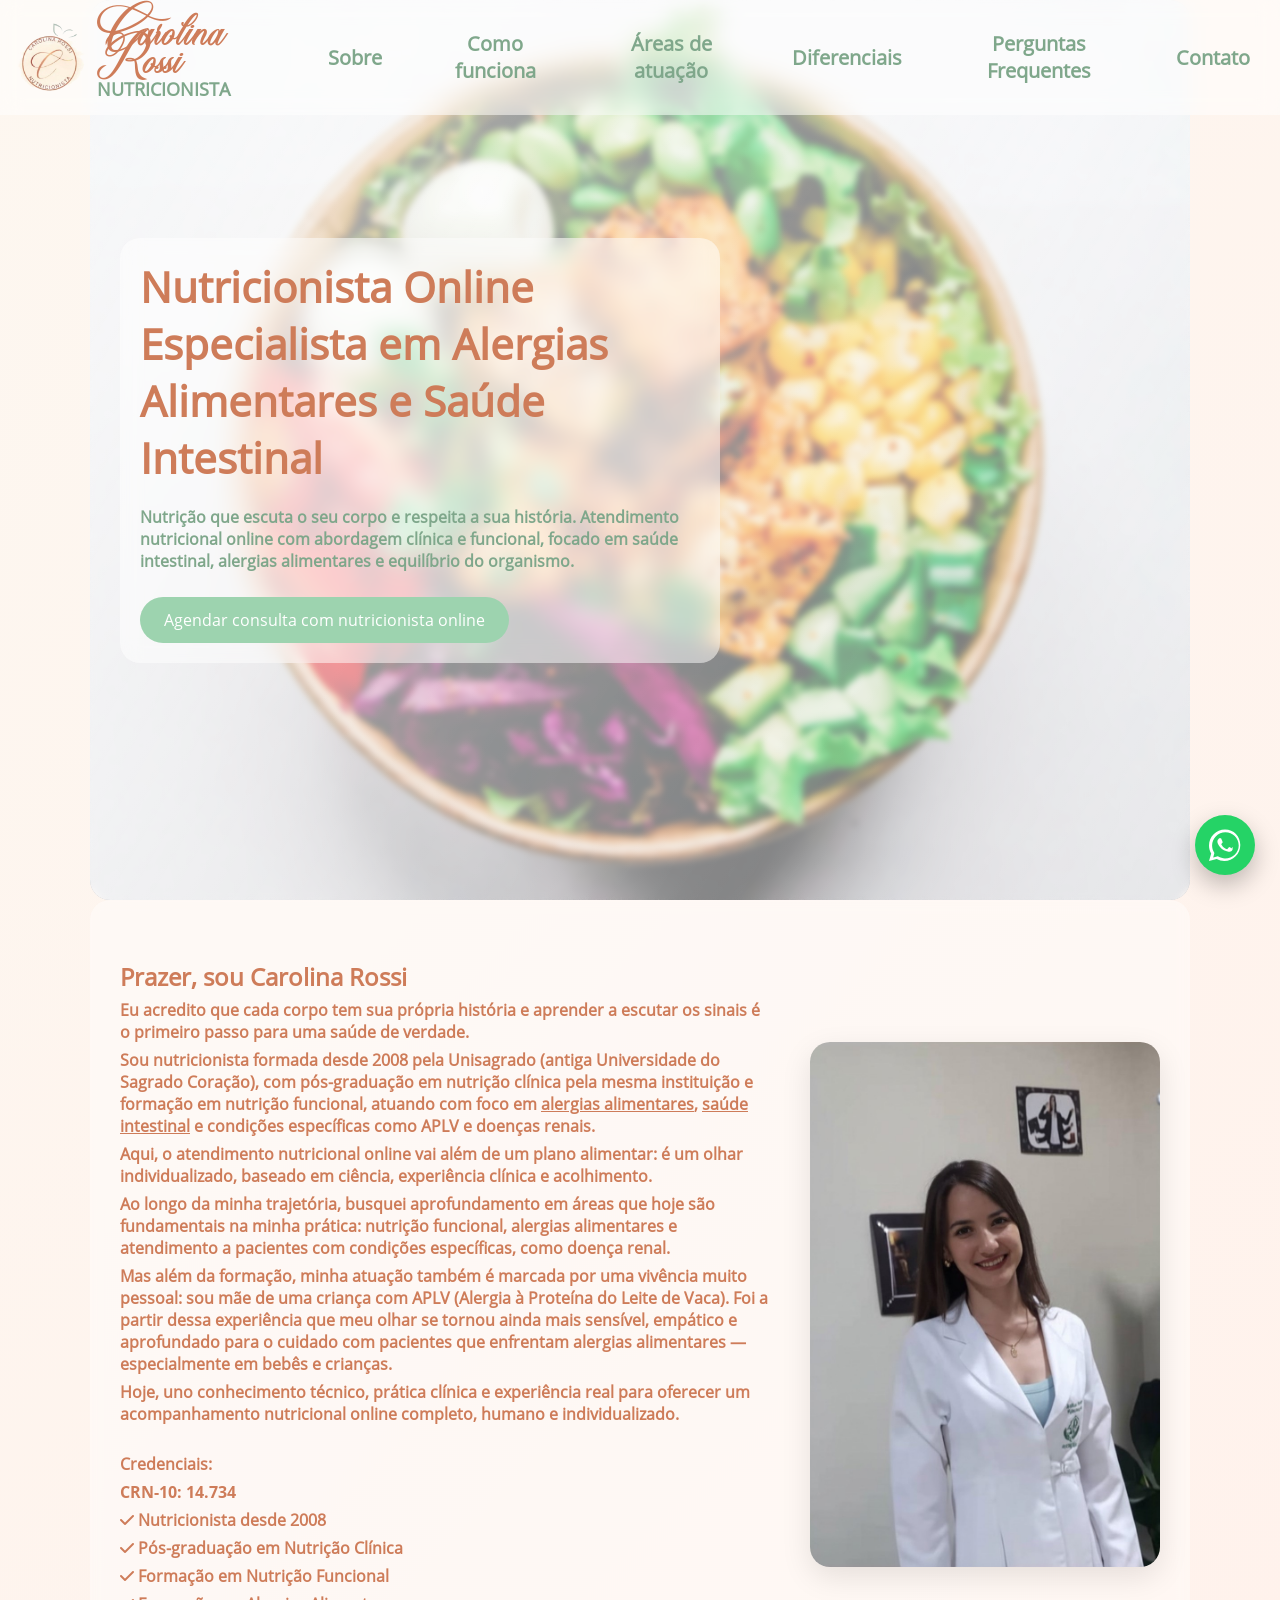
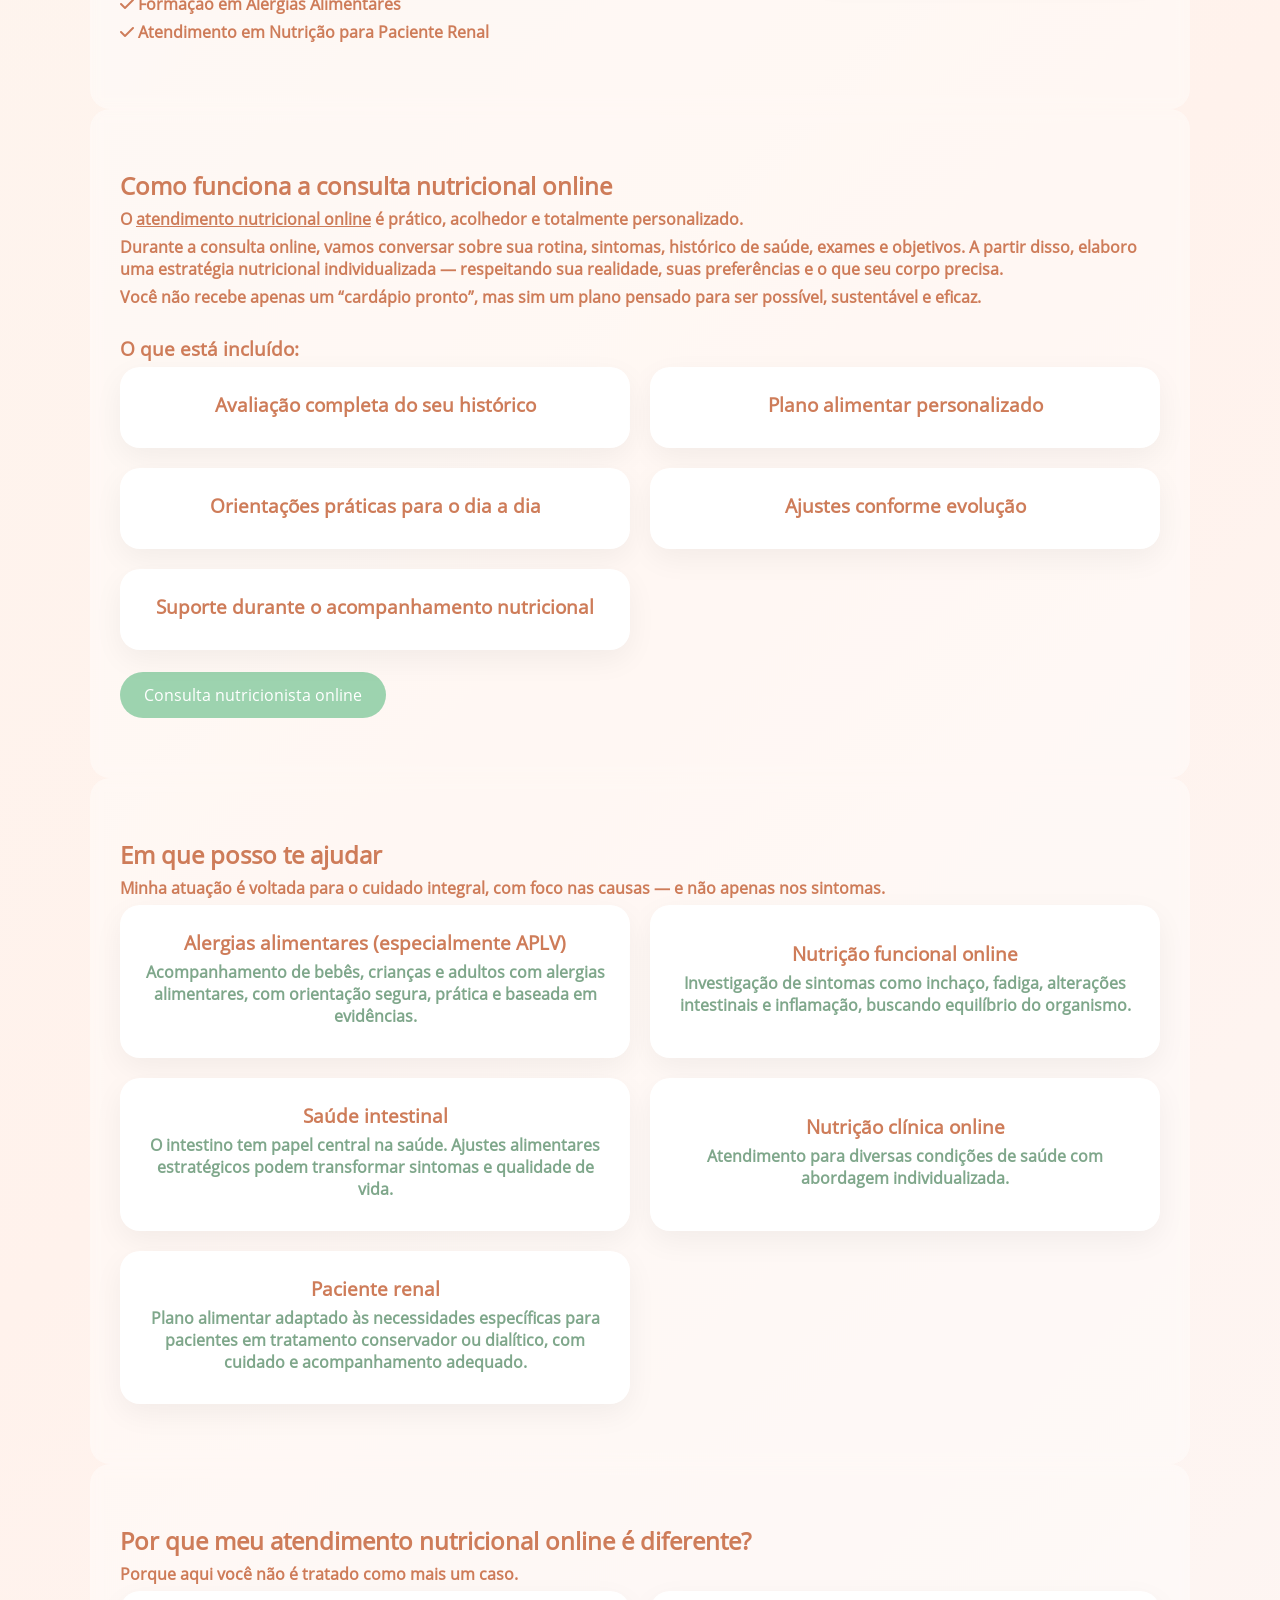
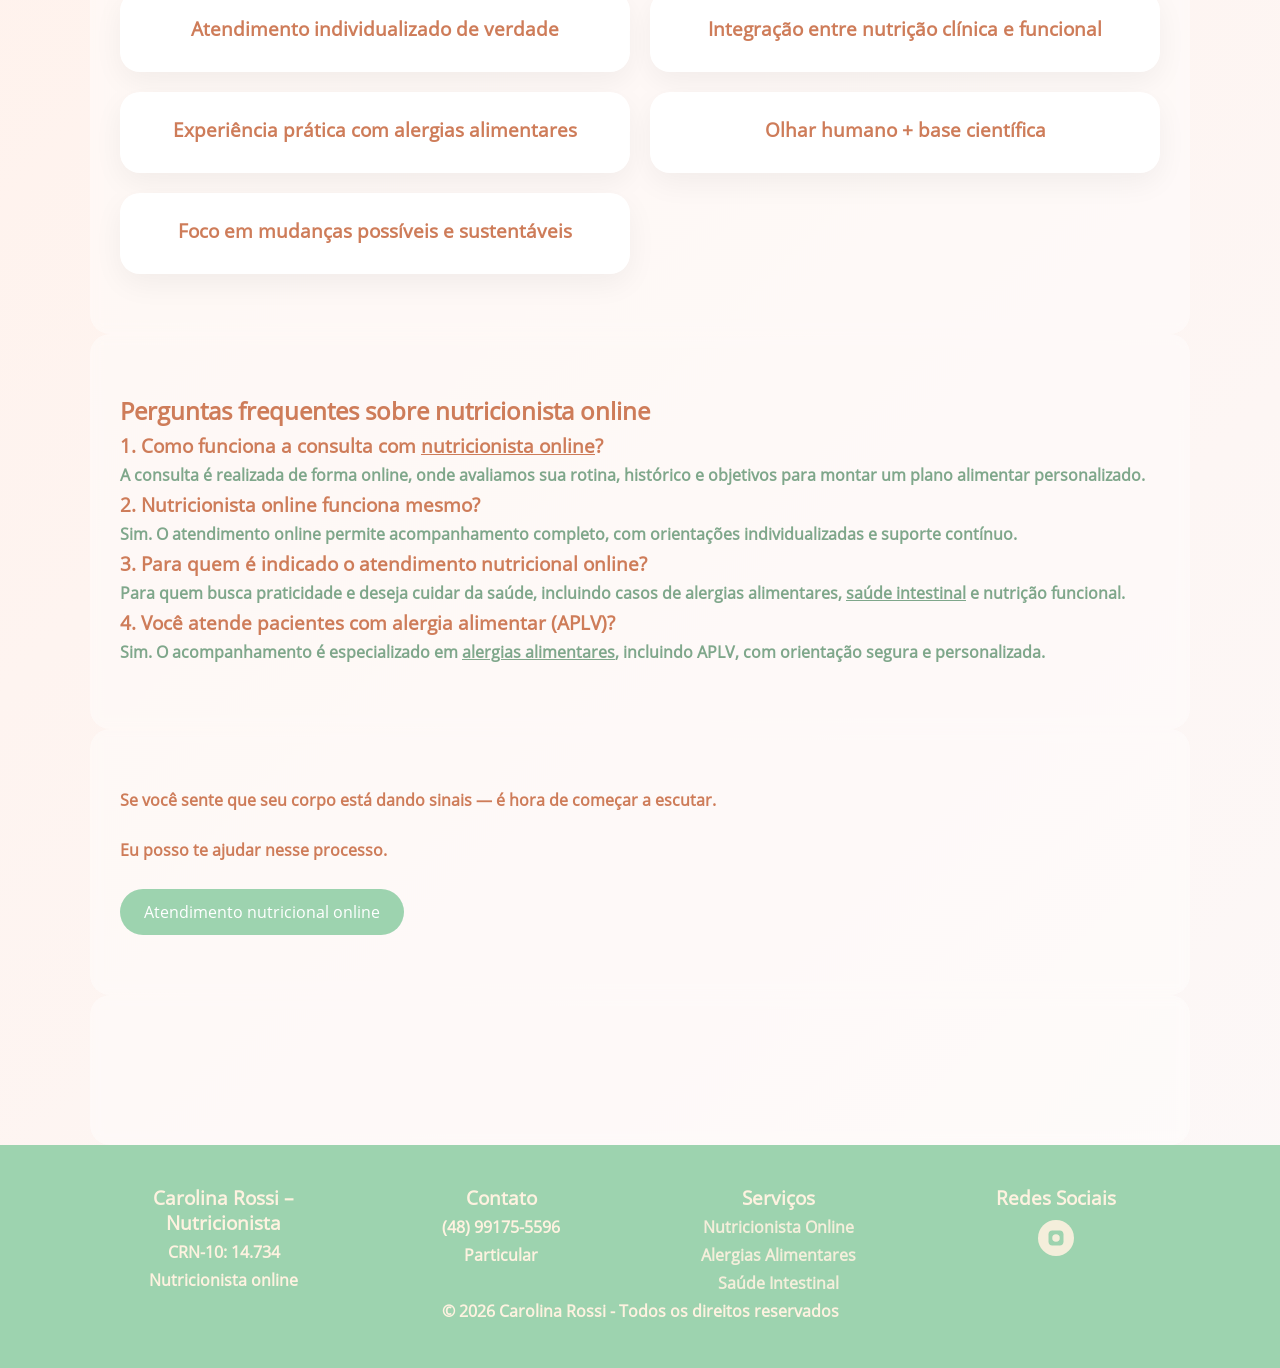
<file: index.html>
<!DOCTYPE html>
<html lang="pt-BR">

<head>
    <meta charset="UTF-8" />
    <meta name="viewport" content="width=device-width, initial-scale=1.0" />
    <!-- TITLE (com palavra-chave forte) -->
    <!-- <title>Nutricionista Carolina Rossi | Nutrição Funcional e Alergias Alimentares</title> -->
    <title>Nutricionista Online no Brasil | Alergias Alimentares e Saúde Intestinal | Carolina Rossi</title>

    <!-- SEO -->
    <meta name="description"
        content="Precisa de nutricionista online? Atendimento especializado em alergias alimentares, intestino e nutrição funcional. Plano alimentar personalizado. Agende sua consulta." />
    <!-- <meta name="description"
        content="Nutricionista online no Brasil especializada em alergias alimentares, saúde intestinal e nutrição funcional. Consulta personalizada com plano alimentar individualizado. Agende agora." /> -->
    <meta name="robots" content="index, follow" />
    <meta name="author" content="Carolina Rossi" />

    <!-- PALAVRAS-CHAVE (não é mais tão forte, mas ajuda contexto) -->
    <meta name="keywords"
        content="nutricionista, nutrição funcional, alergia alimentar, APLV, saúde intestinal, nutricionista online, dieta personalizada" />

    <!-- OPEN GRAPH (Facebook / WhatsApp / LinkedIn) -->
    <meta property="og:title"
        content="Nutricionista Online | Alergias Alimentares e Saúde Intestinal | Carolina Rossi" />
    <meta property="og:description"
        content="Atendimento nutricional online no Brasil com foco em alergias alimentares, saúde intestinal e nutrição funcional. Agende sua consulta." />
    <meta property="og:image" content="https://www.carolinarossi.com.br/img/logo.png" />
    <meta property="og:url" content="https://www.carolinarossi.com.br" />
    <meta property="og:type" content="website" />

    <!-- TWITTER -->
    <meta name="twitter:card" content="summary_large_image" />
    <meta name="twitter:title"
        content="Nutricionista Online | Alergias Alimentares e Saúde Intestinal | Carolina Rossi" />
    <meta name="twitter:description"
        content="Consulta com nutricionista online no Brasil. Atendimento personalizado para saúde intestinal e alergias alimentares." />
    <meta name="twitter:image" content="https://www.carolinarossi.com.br/img/logo.png" />

    <!-- FAVICON -->
    <link rel="icon" type="image/jpeg" sizes="32x32" href="img/logo.png">
    <link rel="icon" type="image/jpeg" sizes="16x16" href="img/logo.png">
    <link rel="apple-touch-icon" href="img/logo.png">

    <!-- FONTS (melhor performance) -->
    <link rel="preconnect" href="https://fonts.googleapis.com">
    <link rel="preconnect" href="https://fonts.gstatic.com" crossorigin>
    <link href="https://fonts.googleapis.com/css2?family=Inter:wght@300;400;600;700&display=swap" rel="stylesheet">

    <!-- ICONS  -->
    <link rel="stylesheet" href="https://cdnjs.cloudflare.com/ajax/libs/font-awesome/6.5.0/css/all.min.css" />

    <!-- PRELOAD IMAGENS HERO -->
    <link rel="preload" as="image" href="img/hero1.webp">
    <link rel="preload" as="image" href="img/hero2.webp">
    <link rel="preload" as="image" href="img/hero3.webp">
    <link rel="preload" as="image" href="img/hero4.webp">
    <link rel="preload" as="image" href="img/foto2.webp">
    <link rel="preload" as="image" href="img/logo.png">

    <!-- CANONICAL -->
    <link rel="canonical" href="https://www.carolinarossi.com.br" />

    <!-- GEO (ajuda SEO local) -->
    <meta name="geo.region" content="BR-SC">
    <meta name="geo.placename" content="Florianópolis">

    <script type="application/ld+json">
        {
        "@context": "https://schema.org",
        "@type": "Nutritionist",
        "@type": "MedicalBusiness"
        "name": "Carolina Rossi",
        "image": "https://www.carolinarossi.com.br/img/logo.png",
        "url": "https://www.carolinarossi.com.br",
        "telephone": "+55-48-99175-5596",
        "priceRange": "$$",
        "description": "Nutricionista online no Brasil especializada em alergias alimentares, saúde intestinal e nutrição funcional. Atendimento personalizado com plano alimentar individualizado.",
        "areaServed": {
            "@type": "Country",
            "name": "Brasil"
        },
        "availableService": [
            {
            "@type": "Service",
            "name": "Consulta com nutricionista online",
            "description": "Atendimento nutricional online personalizado com avaliação completa e plano alimentar individualizado."
            },
            {
            "@type": "Service",
            "name": "Nutrição para alergias alimentares",
            "description": "Acompanhamento nutricional para alergias alimentares, incluindo APLV, com orientação segura e prática."
            },
            {
            "@type": "Service",
            "name": "Saúde intestinal",
            "description": "Tratamento nutricional para equilíbrio intestinal, melhora de sintomas digestivos e inflamação."
            },
            {
            "@type": "Service",
            "name": "Nutrição funcional",
            "description": "Abordagem nutricional focada na causa dos sintomas e no equilíbrio do organismo."
            }
        ],
        "hasOfferCatalog": {
            "@type": "OfferCatalog",
            "name": "Serviços de Nutrição",
            "itemListElement": [
                {
                "@type": "Offer",
                "itemOffered": {
                    "@type": "Service",
                    "name": "Consulta nutricionista online"
                }
                }
            ]
            }
        "address": {
            "@type": "PostalAddress",
            "addressCountry": "BR",
            "addressRegion": "SC",
            "addressLocality": "Florianópolis"
        },
        "sameAs": [
            "https://instagram.com/carolinarossinutri"
        ]
        }
    </script>
    <script type="application/ld+json">
        {
        "@context": "https://schema.org",
        "@type": "FAQPage",
        "mainEntity": [
            {
            "@type": "Question",
            "name": "Como funciona a consulta com nutricionista online?",
            "acceptedAnswer": {
                "@type": "Answer",
                "text": "A consulta é realizada de forma online, com avaliação completa e plano alimentar personalizado de acordo com suas necessidades."
            }
            },
            {
            "@type": "Question",
            "name": "Nutricionista online funciona mesmo?",
            "acceptedAnswer": {
                "@type": "Answer",
                "text": "Sim. O atendimento online permite acompanhamento nutricional completo, com orientações individualizadas e suporte contínuo."
            }
            },
            {
            "@type": "Question",
            "name": "Para quem é indicado o atendimento nutricional online?",
            "acceptedAnswer": {
                "@type": "Answer",
                "text": "É indicado para quem busca praticidade e acompanhamento profissional em saúde intestinal, alergias alimentares e nutrição funcional."
            }
            },
            {
            "@type": "Question",
            "name": "Você atende casos de alergia alimentar como APLV?",
            "acceptedAnswer": {
                "@type": "Answer",
                "text": "Sim. O atendimento inclui acompanhamento especializado para alergias alimentares, incluindo APLV."
            }
            }
        ]
        }
    </script>
    <script type="application/ld+json">
        {
        "@context": "https://schema.org",
        "@type": "BreadcrumbList",
        "itemListElement": [
            {
            "@type": "ListItem",
            "position": 1,
            "name": "Início",
            "item": "https://www.carolinarossi.com.br"
            },
            {
            "@type": "ListItem",
            "position": 2,
            "name": "Nutricionista Online",
            "item": "https://www.carolinarossi.com.br"
            }
        ]
        }
    </script>
    <link rel="stylesheet" href="style.css">    
    <!-- <style>
        :root {
            --primary: #9dd3af;
            --primary-dark: #7fa78b;
            --secondary: #ce7c59;
            --gray: #6b7280;
            --bg: #fef2e0;
        }

        @font-face {
            font-family: 'Open Sans';
            src: url('fonts/OpenSans-Regular.ttf') format('truetype');
            /* Ajuste o caminho e o formato */
            font-weight: normal;
            font-style: normal;
        }

        @font-face {
            font-family: 'Open Sans - bold';
            src: url('fonts/OpenSans-Bold.ttf') format('truetype');
            /* Ajuste o caminho e o formato */
            /* font-weight: normal; */
            font-style: normal;
        }

        * {
            margin: 0;
            padding: 0;
            box-sizing: border-box;
            font-family: 'Open Sans', sans-serif;
            font-weight: 600;
        }

        h2,
        h3,
        p {
            margin-bottom: 6px;
        }

        /* links dentro de parágrafo */
        p a {
            font-weight: 600;
            color: var(--secondary);
        }

        /* leve destaque no hover */
        p a:hover {
            color: var(--primary-dark);
        }

        b {
            font-family: 'Open Sans - bold';
        }

        html,
        body {
            overflow-x: hidden;
        }

        body {
            background: linear-gradient(135deg, #fdf7f0, #fff2ec, #fcf8f8);
            color: var(--secondary);
            scroll-behavior: smooth;
            position: relative;
            /* font-family: 'Open Sans', sans-serif; */
        }

        /* background blur shapes */
        body::before,
        body::after {
            content: "";
            position: fixed;
            /* width: 400px;
            height: 400px; */
            border-radius: 50%;
            filter: blur(100px);
            z-index: -1;
        }

        body::before {
            top: -100px;
            left: -100px;
            background: rgba(208, 119, 68, 0.25);
        }

        body::after {
            bottom: -120px;
            right: -100px;
            background: rgba(246, 87, 59, 0.2);
        }

        /* HEADER */
        header {
            position: fixed;
            width: 100%;
            top: 0;
            /* background: rgba(255,255,255,0.7); */
            /* backdrop-filter: blur(12px); */
            display: flex;
            justify-content: space-between;
            align-items: center;
            /* padding: 15px 30px; */
            /* z-index: 1000; */
            transition: 0.3s;
            padding: 15px;
            z-index: 999;
            background: rgba(255, 255, 255, 0.5);
            backdrop-filter: blur(10px);
        }

        header.scrolled {
            box-shadow: 0 4px 20px rgba(0, 0, 0, 0.05);
        }

        @font-face {
            font-family: 'Chandiluna';
            src: url('fonts/Chandiluna.ttf') format('truetype');
            /* Ajuste o caminho e o formato */
            font-weight: normal;
            font-style: normal;
        }

        /* .h_logo {
            display: flex;
            flex-flow: row;
            align-items: baseline;
        } */
        .h_logo {
            display: flex;
            align-items: center;
            gap: 12px;
        }

        /* imagem do logo */
        .logo-img {
            width: 70px;
            height: 70px;
            object-fit: contain;
            border-radius: 50%;
        }

        /* agrupa texto */
        .logo-text {
            display: flex;
            flex-direction: column;
            line-height: 1.1;
        }

        .logo {
            /* font-weight: 600; */
            font-size: 25px;
            font-family: 'Chandiluna', cursive;
            margin-right: 15px;
            padding-bottom: 10px;
        }

        .sublogo {
            color: var(--primary-dark);
            font-size: 18px;
            /* font-family: 'Open Sans', sans-serif; */
        }

        /* @media (max-width: 768px) {
            .h_logo {
                flex-direction: column;
            }
        } */
        /* ajustes mobile */
        @media (max-width: 768px) {
            .logo-img {
                /* width: 60px;
                height: 60px; */
            }

            .logo {
                font-size: 23px;
            }

            .sublogo {
                font-size: 14px;
            }
        }

        @media (max-width: 1212px) {
            .h_logo {
                align-items: center;
            }
        }

        nav {
            display: flex;
            gap: 20px;
        }

        nav a {
            position: relative;
            margin: 0 15px;
            text-decoration: none;
            color: var(--primary-dark);
            /* font-weight: 500; */
            padding-left: 7px;
            transition: color 0.3s ease;
            font-size: 20px;
        }

        /* hover efeito borda animada */
        nav a::before {
            content: "";
            position: absolute;
            left: 0;
            top: 0;
            width: 3px;
            height: 0;
            background: var(--secondary);
            transition: height 0.3s ease;
        }

        nav a:hover {
            color: var(--secondary);
        }

        nav a:hover::before {
            height: 100%;
        }

        /* MOBILE MENU */
        /* .menu-toggle {
            display: none;
            font-size: 22px;
            cursor: pointer;
        } */
        #menuBtn {
            display: none;
            font-size: 24px;
            cursor: pointer;
            color: var(--secondary) !important;
        }

        #menuOverlay {
            position: fixed;
            inset: 0;
            background: rgba(0, 0, 0, 0.5);
            opacity: 0;
            pointer-events: none;
            transition: opacity 0.3s ease;
            z-index: 998;
        }

        #menuOverlay.active {
            opacity: 1;
            pointer-events: all;
        }

        @media (min-width: 769px) {
            nav {
                text-align: center;
                align-items: center;
            }
        }

        @media (max-width: 768px) {
            nav {
                position: fixed;
                top: 110px;
                right: -220px;
                background: var(--bg);
                flex-direction: column;
                width: 220px;
                height: 100vh;
                padding: 20px;
                transition: right 0.3s ease;
                /* transition: 0.3s; */
                z-index: 999;
            }

            nav.active {
                right: 0;
            }

            #menuBtn {
                display: block;
            }

            /* .menu-toggle {
                display: block;
            } */
        }

        /* HERO */
        .hero {
            height: 100vh;
            display: flex;
            align-items: center;
            padding: 0 30px;
            position: relative;
            overflow: hidden;
            border-radius: 20px;
        }

        .hero-slider {
            position: absolute;
            inset: 0;
            display: flex;
            transition: transform 1s ease-in-out;
            width: 100%;
        }

        .hero-slide {
            min-width: 100%;
            height: 100%;
            background-size: cover;
            background-position: center;
            transition: transform 6s ease;
        }

        /* zoom effect */
        .hero-slide.active {
            transform: scale(1.08);
        }

        .hero::before {
            content: "";
            position: absolute;
            inset: 0;
            background: linear-gradient(120deg,
                    rgba(255, 255, 255, 0.7),
                    rgba(255, 255, 255, 0.4));
            backdrop-filter: blur(3px);
            z-index: 1;
        }

        .hero-content {
            position: relative;
            z-index: 2;
            background: rgba(255, 255, 255, 0.5);
            backdrop-filter: blur(10px);
            padding: 20px;
            border-radius: 20px;
            max-width: 600px;
        }

        .hero h1 {
            font-size: 42px;
            margin-bottom: 20px;
        }

        @media (max-width: 768px) {
            .hero {
                padding: 0 20px;
            }

            .hero h1 {
                font-size: 36px;
            }
        }

        .hero p {
            color: var(--primary-dark);
            margin-bottom: 25px;
        }

        .hero p a {
            color: var(--primary-dark);
            text-decoration: none;
        }

        /* leve destaque no hover */
        .hero p a:hover {
            color: var(--secondary);
        }

        .btn {
            background: var(--primary);
            color: white;
            padding: 12px 24px;
            border-radius: 30px;
            text-decoration: none;
            font-weight: 500;
            display: inline-block;
            transition: 0.3s;
        }

        .btn:hover,
        .btn.active {
            background: var(--primary-dark);
            transform: translateY(-2px);
        }

        section {
            padding: 60px 30px;
            max-width: 1100px;
            margin: auto;
            opacity: 0;
            transform: translateY(40px);
            transition: 0.6s;
            position: relative;
            scroll-margin-top: 80px;
        }

        @media (max-width: 768px) {
            section {
                padding: 60px 10px;
            }
        }

        section::before {
            content: "";
            position: absolute;
            inset: 0;
            background: rgba(255, 255, 255, 0.4);
            backdrop-filter: blur(6px);
            border-radius: 20px;
            z-index: -1;
        }

        section.show {
            opacity: 1;
            transform: translateY(0);
        }

        .sobre-container {
            display: flex;
            align-items: center;
            gap: 40px;
        }

        #sobre p {
            color: var(--secondary);
        }

        .sobre-texto {
            flex: 1;
        }

        .sobre-imagem {
            flex: 1;
            display: flex;
            justify-content: center;
        }

        .img {
            max-width: 100%;
            height: auto;
            display: block;
        }

        .sobre-imagem img {
            width: 100%;
            max-width: 350px;
            border-radius: 20px;
            box-shadow: 0 10px 30px rgba(0, 0, 0, 0.1);
        }

        @media (min-width: 1110px) {
            .sobre-texto {
                min-width: 650px;
            }
        }

        /* MOBILE */
        @media (max-width: 768px) {
            .sobre-container {
                flex-direction: column;
            }

            .sobre-imagem {
                order: 2;
                /* imagem embaixo */
                margin-top: 20px;
            }

            .sobre-texto {
                order: 1;
            }
        }

        .cards {
            display: grid;
            grid-template-columns: 1fr;
            gap: 20px;
        }

        @media (min-width: 600px) {
            .cards {
                grid-template-columns: repeat(auto-fit, minmax(350px, 1fr));
            }
        }

        /* premium subtle glow (recommended) */
        .card {
            position: relative;
            background: white;
            padding: 25px;
            border-radius: 20px;
            box-shadow: 0 10px 30px rgba(0, 0, 0, 0.05);
            transition: all 0.3s ease;
            /* background: rgba(255, 255, 255, 0.6); */
            /* backdrop-filter: blur(12px);
            -webkit-backdrop-filter: blur(12px);
            border: 1px solid rgba(255, 255, 255, 0.3); */
            display: flex;
            flex-flow: column;
            align-items: center;
            justify-content: center;
            text-align: center;

        }

        .card:hover,
        .card.active {
            box-shadow:
                0 10px 30px rgba(0, 0, 0, 0.06),
                0 0 0 1px rgba(157, 220, 175, 0.50),
                0 0 50px rgba(157, 220, 175, 0.25) inset;
            transform: translateY(-4px);
        }

        .card p,
        #faq p,
        #faq p a {
            color: var(--primary-dark)
        }

        #faq p a:hover {
            color: var(--secondary)
        }

        .card h3 a,
        #faq h3 a {
            color: var(--secondary);
        }
        .card h3 a {
            text-decoration: none;
        }

        .card h3 a:hover,
        #faq h3 a:hover {
            color: var(--primary-dark);
            text-decoration: underline;
        }

        footer {
            text-align: center;
            padding: 40px;
            background: var(--primary);
            color: var(--bg);
        }

        footer a {
            color: var(--bg);
            text-decoration: none;
            opacity: 0.9;
        }

        footer a:hover {
            opacity: 1;
            text-decoration: underline;
        }

        .container {
            width: 90%;
            max-width: 1200px;
            margin: auto;
        }

        .footer-grid {
            display: grid;
            gap: 30px;
        }

        @media(min-width:768px) {
            .footer-grid {
                grid-template-columns: repeat(4, 1fr);
            }

        }

        .copyright {
            text-align: center;
            margin-top: 30px;
            opacity: .8;
        }

        .socials {
            display: flex;
            gap: 15px;
            margin-top: 10px;
            justify-content: center;
        }

        .socials a {
            width: 36px;
            height: 36px;
            border-radius: 50%;
            background: var(--bg);
            display: flex;
            align-items: center;
            justify-content: center;
        }

        /* .socials a {
            margin: 0 10px;
            color: white;
            font-size: 22px;
            text-decoration: none;
        } */

        .socials svg {
            width: 18px;
            fill: var(--primary);
        }

        .socials a:hover {
            background: var(--secondary);
        }

        .socials a:hover svg {
            fill: var(--bg);
        }

        /* FLOAT BUTTONS */
        .whatsapp-float {
            position: fixed;
            width: 60px;
            height: 60px;
            bottom: 25px;
            right: 25px;
            background: #25D366;
            border-radius: 50%;
            display: flex;
            align-items: center;
            justify-content: center;
            box-shadow: 0 10px 25px rgba(0, 0, 0, .25);
            z-index: 999;
            animation: pulse 2s infinite;
        }

        @keyframes pulse {
            0% {
                box-shadow: 0 0 0 0 rgba(37, 211, 102, .6);
            }

            70% {
                box-shadow: 0 0 0 15px rgba(37, 211, 102, 0);
            }

            100% {
                box-shadow: 0 0 0 0 rgba(37, 211, 102, 0);
            }
        }

        .whatsapp-float:hover {
            transform: scale(1.1);
        }

        .whatsapp-float svg {
            width: 32px;
            fill: white;
        }

        /* .whatsapp {
            position: fixed;
            bottom: 20px;
            right: 20px;
            background: #25d366;
            color: white;
            width: 55px;
            height: 55px;
            border-radius: 50%;
            display: flex;
            align-items: center;
            justify-content: center;
            font-size: 24px;
        } */

        /* .top {
            position: fixed;
            bottom: 90px;
            right: 20px;
            background: var(--secondary);
            color: white;
            width: 45px;
            height: 45px;
            border-radius: 50%;
            display: flex;
            align-items: center;
            justify-content: center;
            opacity: 0;
            transition: 0.3s;
        }

        .top.show {
            opacity: 1;
        } */

        /* INSTA */
        .insta {
            width: 100%;
            margin-top: 30px;
            border-radius: 16px;
            /* overflow: hidden; */
        }

        .insta iframe,
        .insta div {
            max-width: 100% !important;
        }

        /* força o widget a respeitar a tela */
        .elfsight-app-76796149-5110-4e2a-8ff8-644b4e560e40 {
            width: 100% !important;
            max-width: 100% !important;
        }
    </style> -->
</head>

<body>
    <div id="menuOverlay"></div>
    <header id="header">
        <div class="h_logo">
            <img src="img/logo.png"
                alt="Logo da Nutricionista online Carolina Rossi especialista em alergias alimentares" class="logo-img">
            <div class="logo-text">
                <div class="logo">Carolina Rossi</div>
                <div class="sublogo">NUTRICIONISTA</div>
            </div>
        </div>
        <nav id="menu">
            <a href="#sobre">Sobre</a>
            <a href="#atendimento">Como funciona</a>
            <a href="#areas">Áreas de atuação</a>
            <a href="#diferenciais">Diferenciais</a>
            <a href="#faq">Perguntas Frequentes</a>
            <a href="#contato">Contato</a>
        </nav>
        <div id="menuBtn"><i class="fas fa-bars"></i></div>
    </header>

    <section class="hero show">
        <div class="hero-slider" id="heroSlider">
            <div class="hero-slide" alt="foto nutrição 1" style="background-image: url('img/hero1.webp');"></div>
            <div class="hero-slide" alt="foto nutrição 2" style="background-image: url('img/hero2.webp');"></div>
            <div class="hero-slide" alt="foto nutrição 3" style="background-image: url('img/hero3.webp');"></div>
            <div class="hero-slide" alt="foto nutrição 4" style="background-image: url('img/hero4.webp');"></div>
        </div>

        <div class="hero-content">
            <!-- <h1>Nutrição que escuta o seu corpo e respeita a sua história.</h1> -->
            <h1>Nutricionista Online Especialista em Alergias Alimentares e Saúde Intestinal</h1>
            <p>Nutrição que escuta o seu corpo e respeita a sua história. <a href="/hom-carolina-nutri/nutricionista-online">Atendimento
                    nutricional online</a> com abordagem
                clínica e funcional, focado em saúde intestinal, alergias
                alimentares e equilíbrio do organismo.</p>
            <a href="https://wa.me/5548991755596" class="btn" target="_blank">Agendar consulta com nutricionista
                online</a>
        </div>
    </section>

    <section id="sobre">
        <div class="sobre-container">

            <div class="sobre-texto">
                <!-- <h2>Sobre mim</h2> -->
                <h2>Prazer, sou Carolina Rossi</h2>
                <p>Eu acredito que cada corpo tem sua própria história e aprender a escutar os sinais é o primeiro passo
                    para uma saúde de verdade.</p>
                <p>Sou nutricionista formada desde 2008 pela Unisagrado (antiga Universidade do Sagrado Coração), com
                    pós-graduação em nutrição clínica pela mesma instituição e formação em nutrição funcional, atuando
                    com foco em <a href="/hom-carolina-nutri/alergias-alimentares">alergias alimentares</a>, <a
                        href="/hom-carolina-nutri/saude-intestinal">saúde intestinal</a> e condições específicas como APLV e doenças
                    renais.</p>
                <p>Aqui, o atendimento nutricional online vai além de um plano alimentar: é um olhar individualizado,
                    baseado em ciência, experiência clínica e acolhimento.</p>
                <p>Ao longo da minha trajetória, busquei aprofundamento em áreas que hoje são fundamentais na minha
                    prática: nutrição funcional, alergias alimentares e atendimento a pacientes com condições
                    específicas, como doença renal.</p>
                <p>Mas além da formação, minha atuação também é marcada por uma vivência muito pessoal: sou mãe de uma
                    criança com APLV (Alergia à Proteína do Leite de Vaca).
                    Foi a partir dessa experiência que meu olhar se tornou ainda mais sensível, empático e aprofundado
                    para o cuidado com pacientes que enfrentam alergias alimentares — especialmente em bebês e crianças.
                </p>
                <p>Hoje, uno conhecimento técnico, prática clínica e experiência real para oferecer um acompanhamento
                    nutricional online
                    completo, humano e individualizado.</p>
                <br>
                <p>Credenciais:</p>
                <p><b>CRN-10: 14.734</b></p>
                <p><i class="fa-solid fa-check"></i> Nutricionista desde 2008</p>
                <p><i class="fa-solid fa-check"></i> Pós-graduação em Nutrição Clínica</p>
                <p><i class="fa-solid fa-check"></i> Formação em Nutrição Funcional</p>
                <p><i class="fa-solid fa-check"></i> Formação em Alergias Alimentares</p>
                <p><i class="fa-solid fa-check"></i> Atendimento em Nutrição para Paciente Renal </p>
            </div>

            <div class="sobre-imagem">
                <img src="img/foto2.webp"
                    alt="Nutricionista online Carolina Rossi especialista em alergias alimentares">
            </div>

        </div>
    </section>

    <section id="atendimento">
        <h2>Como funciona a consulta nutricional online</h2>
        <p>O <a href="/hom-carolina-nutri/nutricionista-online">atendimento nutricional online</a> é prático, acolhedor e totalmente personalizado.
        <p>Durante a consulta online, vamos conversar sobre sua rotina, sintomas, histórico de saúde, exames e
            objetivos. A partir disso, elaboro uma estratégia nutricional individualizada — respeitando sua realidade,
            suas preferências e o que seu corpo precisa.</p>
        <p>Você não recebe apenas um “cardápio pronto”, mas sim um plano pensado para ser possível, sustentável e
            eficaz.</p>
        <br>
        <h3>O que está incluído: </h3>
        <div class="cards">
            <div class="card">
                <h3>Avaliação completa do seu histórico</h3>
            </div>
            <div class="card">
                <h3>Plano alimentar personalizado</h3>
            </div>
            <div class="card">
                <h3>Orientações práticas para o dia a dia</h3>
            </div>
            <div class="card">
                <h3>Ajustes conforme evolução</h3>
            </div>
            <div class="card">
                <h3>Suporte durante o acompanhamento nutricional</h3>
            </div>
        </div>
        <br>
        <a href="https://wa.me/5548991755596" class="btn" target="_blank">Consulta nutricionista online</a>
    </section>

    <section id="areas">
        <h2>Em que posso te ajudar</h2>
        <p>Minha atuação é voltada para o cuidado integral, com foco nas causas — e não apenas nos sintomas.</p>
        <div class="cards">
            <div class="card">
                <h3><a href="/hom-carolina-nutri/alergias-alimentares">Alergias alimentares</a> (especialmente APLV)</h3>
                <p>Acompanhamento de bebês, crianças e adultos com alergias alimentares, com orientação segura, prática
                    e baseada em evidências.</p>
            </div>
            <div class="card">
                <h3>Nutrição funcional online</h3>
                <p>Investigação de sintomas como inchaço, fadiga, alterações intestinais e inflamação, buscando
                    equilíbrio do organismo.</p>
            </div>
            <div class="card">
                <h3><a href="/hom-carolina-nutri/saude-intestinal">Saúde intestinal</a></h3>
                <p>O intestino tem papel central na saúde. Ajustes alimentares estratégicos podem transformar sintomas e
                    qualidade de vida.</p>
            </div>
            <div class="card">
                <h3>Nutrição clínica online</h3>
                <p>Atendimento para diversas condições de saúde com abordagem individualizada.</p>
            </div>
            <div class="card">
                <h3>Paciente renal</h3>
                <p>Plano alimentar adaptado às necessidades específicas para pacientes em tratamento conservador ou
                    dialítico, com cuidado e acompanhamento adequado.</p>
            </div>
        </div>
    </section>

    <section id="diferenciais">
        <h2>Por que meu atendimento nutricional online é diferente?</h2>
        <p>Porque aqui você não é tratado como mais um caso.</p>
        <div class="cards">
            <div class="card">
                <h3>Atendimento individualizado de verdade</h3>
            </div>
            <div class="card">
                <h3>Integração entre nutrição clínica e funcional</h3>
            </div>
            <div class="card">
                <h3>Experiência prática com alergias alimentares</h3>
            </div>
            <div class="card">
                <h3>Olhar humano + base científica</h3>
            </div>
            <div class="card">
                <h3>Foco em mudanças possíveis e sustentáveis</h3>
            </div>
        </div>
    </section>

    <section id="faq">
        <h2>Perguntas frequentes sobre nutricionista online</h2>

        <h3>1. Como funciona a consulta com <a href="/hom-carolina-nutri/nutricionista-online">nutricionista online</a>?</h3>
        <p>A consulta é realizada de forma online, onde avaliamos sua rotina, histórico e objetivos para montar um plano
            alimentar personalizado.</p>

        <h3>2. Nutricionista online funciona mesmo?</h3>
        <p>Sim. O atendimento online permite acompanhamento completo, com orientações individualizadas e suporte
            contínuo.</p>

        <h3>3. Para quem é indicado o atendimento nutricional online?</h3>
        <p>Para quem busca praticidade e deseja cuidar da saúde, incluindo casos de alergias alimentares,
            <a href="/hom-carolina-nutri/saude-intestinal">saúde intestinal</a> e nutrição funcional.
        </p>

        <h3>4. Você atende pacientes com alergia alimentar (APLV)?</h3>
        <p>Sim. O acompanhamento é especializado em <a href="/hom-carolina-nutri/alergias-alimentares">alergias alimentares</a>, incluindo
            APLV, com orientação segura e
            personalizada.</p>
    </section>

    <section id="contato">
        <p>Se você sente que seu corpo está dando sinais — é hora de começar a escutar.</p>
        <br>
        <p>Eu posso te ajudar nesse processo.</p>
        <br>
        <a href="https://wa.me/5548991755596" class="btn" target="_blank">Atendimento nutricional online</a>
    </section>

    <!-- INSTA -->
    <section id="insta">
        <!-- <h2>Acompanhe no Instagram</h2> -->
        <div class="insta">
            <!-- Elfsight Instagram Feed | Untitled Instagram Feed -->
            <script src="https://elfsightcdn.com/platform.js" async></script>
            <div class="elfsight-app-76796149-5110-4e2a-8ff8-644b4e560e40" data-elfsight-app-lazy></div>
        </div>
    </section>

    <footer>
        <div class="container footer-grid">
            <div>
                <h3>Carolina Rossi – Nutricionista</h3>
                <p>CRN-10: 14.734</p>
                <p>Nutricionista online</p>
            </div>
            <div>
                <h3>Contato</h3>
                <p>(48) 99175-5596</p>
                <p>Particular</p>
            </div>
            <div>
                <h3>Serviços</h3>
                <p><a href="/hom-carolina-nutri/nutricionista-online">Nutricionista Online</a></p>
                <p><a href="/hom-carolina-nutri/alergias-alimentares">Alergias Alimentares</a></p>
                <p><a href="/hom-carolina-nutri/saude-intestinal">Saúde Intestinal</a></p>
            </div>
            <div>
                <h3>Redes Sociais</h3>
                <div class="socials">
                    <a href="https://instagram.com/carolinarossinutri" target="_blank" aria-label="Instagram">
                        <svg viewBox="0 0 24 24">
                            <path
                                d="M7 2C4 2 2 4 2 7v10c0 3 2 5 5 5h10c3 0 5-2 5-5V7c0-3-2-5-5-5H7zm5 5a5 5 0 110 10 5 5 0 010-10z" />
                        </svg>
                    </a>
                    <!-- <a href="https://facebook.com/" target="_blank" aria-label="Facebook">
                <svg viewBox="0 0 24 24">
                    <path
                        d="M22 12a10 10 0 10-11.6 9.9v-7H7.9V12h2.5V9.8c0-2.5 1.5-3.8 3.7-3.8 1.1 0 2.2.2 2.2.2v2.4h-1.2c-1.2 0-1.6.8-1.6 1.5V12h2.8l-.4 2.9h-2.4v7A10 10 0 0022 12z" />
                </svg>
            </a> -->
                </div>
            </div>
        </div>

        <p>© 2026 Carolina Rossi - Todos os direitos reservados</p>
    </footer>

    <!-- Botão WhatsApp Fixo -->
    <a href="https://wa.me/5548991755596" class="whatsapp-float" target="_blank" aria-label="WhatsApp">
        <svg xmlns="http://www.w3.org/2000/svg" viewBox="0 0 32 32">
            <path
                d="M16 .4C7.2.4 0 7.6 0 16.4c0 2.9.8 5.7 2.2 8.1L0 32l7.7-2c2.3 1.3 4.9 2 7.6 2 8.8 0 16-7.2 16-16S24.8.4 16 .4zm0 29c-2.4 0-4.7-.6-6.7-1.8l-.5-.3-4.6 1.2 1.2-4.5-.3-.5c-1.3-2.1-2-4.5-2-7 0-7.3 6-13.3 13.3-13.3S29.7 9.1 29.7 16.4 23.7 29.4 16 29.4zm7.3-9.9c-.4-.2-2.4-1.2-2.7-1.3-.4-.1-.6-.2-.9.2-.3.4-1 1.3-1.3 1.6-.2.2-.5.3-.9.1-.4-.2-1.6-.6-3-1.9-1.1-1-1.9-2.3-2.1-2.7-.2-.4 0-.6.2-.8.2-.2.4-.5.6-.7.2-.2.3-.4.4-.6.1-.2.1-.5 0-.7-.1-.2-.9-2.1-1.2-2.8-.3-.7-.6-.6-.9-.6h-.8c-.3 0-.7.1-1 .5-.3.4-1.3 1.2-1.3 3 0 1.7 1.3 3.4 1.5 3.6.2.2 2.6 4 6.4 5.4 3.8 1.4 3.8.9 4.5.9.7 0 2.4-1 2.7-2 .3-1 .3-1.9.2-2.1-.1-.2-.4-.3-.8-.5z" />
        </svg>
    </a>

    <!-- <div class="top" id="topBtn"><i class="fas fa-arrow-up"></i></div> -->

    <!-- <script>
        const sections = document.querySelectorAll('section');
        // const topBtn = document.getElementById('topBtn');
        const header = document.getElementById('header');

        window.addEventListener('scroll', () => {
            sections.forEach(sec => {
                if (window.scrollY > sec.offsetTop - 700) {
                    sec.classList.add('show');
                }
            });

            // if (window.scrollY > 300) topBtn.classList.add('show');
            // else topBtn.classList.remove('show');

            if (window.scrollY > 50) header.classList.add('scrolled');
            else header.classList.remove('scrolled');
        });

        // topBtn.onclick = () => window.scrollTo({ top: 0, behavior: 'smooth' });

        // MOBILE MENU
        // const toggle = document.getElementById('menuToggle');
        const menu = document.getElementById('menu');

        // toggle.onclick = () => menu.classList.toggle('active');

        // HERO SLIDER AUTO
        const slider = document.getElementById('heroSlider');
        const slides = document.querySelectorAll('.hero-slide');
        let index = 0;
        const totalSlides = slides.length;

        function updateSlides() {
            slider.style.transform = `translateX(-${index * 100}%)`;

            slides.forEach(s => s.classList.remove('active'));
            slides[index].classList.add('active');
        }

        setInterval(() => {
            index++;
            if (index >= totalSlides) index = 0;
            updateSlides();
        }, 4000);

        // init first
        updateSlides();

        // MOBILE MENU CONTROL
        //   const header = document.querySelector('header');

        // create button + overlay if not exists
        //   let menuBtn = document.createElement('div');
        //   menuBtn.id = 'menuBtn';
        //   menuBtn.innerHTML = '☰';
        //   menuBtn.style.cursor = 'pointer';
        //   menuBtn.style.fontSize = '24px';

        let nav = document.querySelector('nav');
        //   header.appendChild(menuBtn);

        let overlay = document.getElementById('menuOverlay');
        // overlay.id = 'menuOverlay';
        // document.body.appendChild(overlay);

        function openMenu() {
            nav.classList.add('active');
            overlay.classList.add('active');
            menuBtn.innerHTML = '✕';
        }

        function closeMenu() {
            nav.classList.remove('active');
            overlay.classList.remove('active');
            menuBtn.innerHTML = '<i class="fas fa-bars"></i>';
        }

        menuBtn.addEventListener('click', () => {
            if (nav.classList.contains('active')) {
                closeMenu();
            } else {
                openMenu();
            }
        });

        overlay.addEventListener('click', closeMenu);

        document.querySelectorAll('nav a').forEach(link => {
            link.addEventListener('click', closeMenu);
        });

        //HOVER AUTOMATICA NO MOBILE
        let scrollListenerActive = false;

        function scrollMobile() {
            const screenCenter = window.innerHeight / 2;

            const elements = document.querySelectorAll('.card, .btn');
            // console.log(elements);
            elements.forEach(el => {
                const rect = el.getBoundingClientRect();
                const elCenter = rect.top + rect.height / 2;
                let distance_max = 70;
                const distance = Math.abs(screenCenter - elCenter);

                // if (el.className == 'feature') {
                //     distance_max = 60;
                // }

                if (distance < distance_max) {
                    el.classList.add('active');
                } else {
                    el.classList.remove('active');
                }
            });
        }

        function handleMobileEffects() {
            const isMobile = window.matchMedia("(max-width: 768px)").matches;

            if (isMobile && !scrollListenerActive) {
                window.addEventListener('scroll', scrollMobile);
                scrollListenerActive = true;

                // 🔥 roda uma vez ao carregar
                scrollMobile();

            } else if (!isMobile && scrollListenerActive) {
                window.removeEventListener('scroll', scrollMobile);
                scrollListenerActive = false;

                document.querySelectorAll('.card, .btn')
                    .forEach(el => el.classList.remove('active'));
            }
        }

        // INIT
        handleMobileEffects();
        window.addEventListener('resize', handleMobileEffects);
    </script> -->

</body>

<script src="script.js"></script>

</html>
</file>
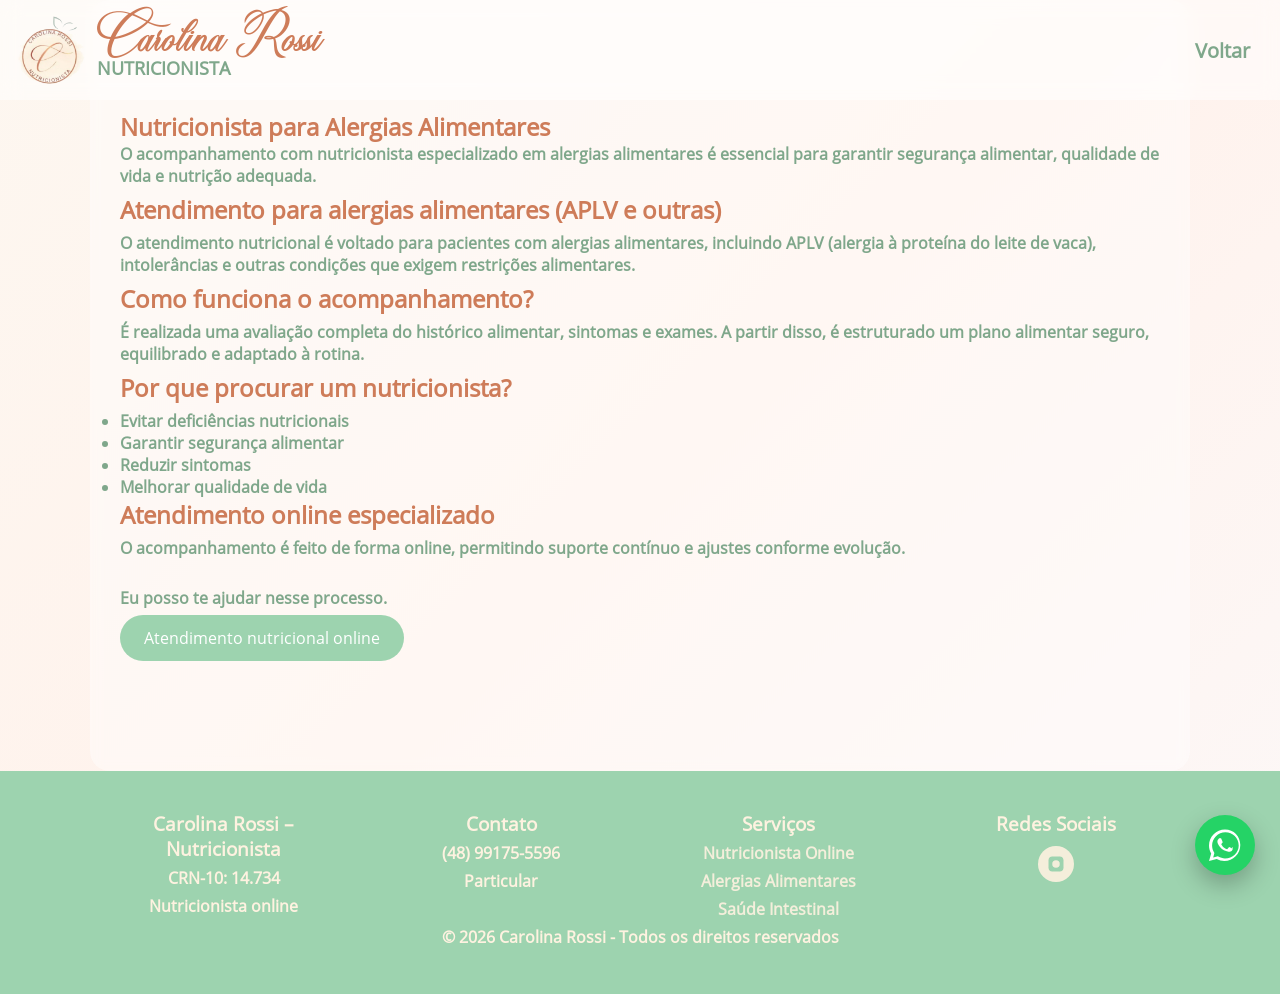
<file: alergias-alimentares/index.html>
<!DOCTYPE html>
<html lang="pt-BR">

<head>
    <meta charset="UTF-8" />
    <meta name="viewport" content="width=device-width, initial-scale=1.0" />
    <!-- TITLE (com palavra-chave forte) -->
    <title>Nutricionista para Alergias Alimentares | APLV e Intolerâncias | Carolina Rossi</title>

    <!-- SEO -->
    <meta name="description"
        content="Nutricionista especialista em alergias alimentares, incluindo APLV. Atendimento online com orientação segura, plano alimentar personalizado e acompanhamento completo." />
    <meta name="robots" content="index, follow" />
    <meta name="author" content="Carolina Rossi" />

    <!-- PALAVRAS-CHAVE (não é mais tão forte, mas ajuda contexto) -->
    <meta name="keywords"
        content="nutricionista, nutrição funcional, alergia alimentar, APLV, saúde intestinal, nutricionista online, dieta personalizada" />

    <!-- OPEN GRAPH (Facebook / WhatsApp / LinkedIn) -->
    <meta property="og:title"
        content="Nutricionista Online | Alergias Alimentares e Saúde Intestinal | Carolina Rossi" />
    <meta property="og:description"
        content="Atendimento nutricional online no Brasil com foco em alergias alimentares, saúde intestinal e nutrição funcional. Agende sua consulta." />
    <meta property="og:image" content="https://www.carolinarossi.com.br/img/logo.png" />
    <meta property="og:url" content="https://www.carolinarossi.com.br" />
    <meta property="og:type" content="website" />

    <!-- TWITTER -->
    <meta name="twitter:card" content="summary_large_image" />
    <meta name="twitter:title"
        content="Nutricionista Online | Alergias Alimentares e Saúde Intestinal | Carolina Rossi" />
    <meta name="twitter:description"
        content="Consulta com nutricionista online no Brasil. Atendimento personalizado para saúde intestinal e alergias alimentares." />
    <meta name="twitter:image" content="https://www.carolinarossi.com.br/img/logo.png" />

    <!-- FAVICON -->
    <link rel="icon" type="image/jpeg" sizes="32x32" href="../img/logo.png">
    <link rel="icon" type="image/jpeg" sizes="16x16" href="../img/logo.png">
    <link rel="apple-touch-icon" href="../img/logo.png">

    <!-- FONTS (melhor performance) -->
    <link rel="preconnect" href="https://fonts.googleapis.com">
    <link rel="preconnect" href="https://fonts.gstatic.com" crossorigin>
    <link href="https://fonts.googleapis.com/css2?family=Inter:wght@300;400;600;700&display=swap" rel="stylesheet">

    <!-- ICONS  -->
    <link rel="stylesheet" href="https://cdnjs.cloudflare.com/ajax/libs/font-awesome/6.5.0/css/all.min.css" />

    <!-- PRELOAD IMAGENS HERO -->
    <link rel="preload" as="image" href="../img/logo.png">

    <!-- CANONICAL -->
    <link rel="canonical" href="https://www.carolinarossi.com.br" />

    <!-- GEO (ajuda SEO local) -->
    <meta name="geo.region" content="BR-SC">
    <meta name="geo.placename" content="Florianópolis">

    <script type="application/ld+json">
        {
        "@context": "https://schema.org",
        "@type": "Nutritionist",
        "@type": "MedicalBusiness"
        "name": "Carolina Rossi",
        "image": "https://www.carolinarossi.com.br/img/logo.png",
        "url": "https://www.carolinarossi.com.br",
        "telephone": "+55-48-99175-5596",
        "priceRange": "$$",
        "description": "Nutricionista online no Brasil especializada em alergias alimentares, saúde intestinal e nutrição funcional. Atendimento personalizado com plano alimentar individualizado.",
        "areaServed": {
            "@type": "Country",
            "name": "Brasil"
        },
        "availableService": [
            {
            "@type": "Service",
            "name": "Consulta com nutricionista online",
            "description": "Atendimento nutricional online personalizado com avaliação completa e plano alimentar individualizado."
            },
            {
            "@type": "Service",
            "name": "Nutrição para alergias alimentares",
            "description": "Acompanhamento nutricional para alergias alimentares, incluindo APLV, com orientação segura e prática."
            },
            {
            "@type": "Service",
            "name": "Saúde intestinal",
            "description": "Tratamento nutricional para equilíbrio intestinal, melhora de sintomas digestivos e inflamação."
            },
            {
            "@type": "Service",
            "name": "Nutrição funcional",
            "description": "Abordagem nutricional focada na causa dos sintomas e no equilíbrio do organismo."
            }
        ],
        "hasOfferCatalog": {
            "@type": "OfferCatalog",
            "name": "Serviços de Nutrição",
            "itemListElement": [
                {
                "@type": "Offer",
                "itemOffered": {
                    "@type": "Service",
                    "name": "Consulta nutricionista online"
                }
                }
            ]
            }
        "address": {
            "@type": "PostalAddress",
            "addressCountry": "BR",
            "addressRegion": "SC",
            "addressLocality": "Florianópolis"
        },
        "sameAs": [
            "https://instagram.com/carolinarossinutri"
        ]
        }
    </script>
    <script type="application/ld+json">
        {
        "@context": "https://schema.org",
        "@type": "FAQPage",
        "mainEntity": [
            {
            "@type": "Question",
            "name": "Como funciona a consulta com nutricionista online?",
            "acceptedAnswer": {
                "@type": "Answer",
                "text": "A consulta é realizada de forma online, com avaliação completa e plano alimentar personalizado de acordo com suas necessidades."
            }
            },
            {
            "@type": "Question",
            "name": "Nutricionista online funciona mesmo?",
            "acceptedAnswer": {
                "@type": "Answer",
                "text": "Sim. O atendimento online permite acompanhamento nutricional completo, com orientações individualizadas e suporte contínuo."
            }
            },
            {
            "@type": "Question",
            "name": "Para quem é indicado o atendimento nutricional online?",
            "acceptedAnswer": {
                "@type": "Answer",
                "text": "É indicado para quem busca praticidade e acompanhamento profissional em saúde intestinal, alergias alimentares e nutrição funcional."
            }
            },
            {
            "@type": "Question",
            "name": "Você atende casos de alergia alimentar como APLV?",
            "acceptedAnswer": {
                "@type": "Answer",
                "text": "Sim. O atendimento inclui acompanhamento especializado para alergias alimentares, incluindo APLV."
            }
            }
        ]
        }
    </script>
    <script type="application/ld+json">
        {
        "@context": "https://schema.org",
        "@type": "BreadcrumbList",
        "itemListElement": [
            {
            "@type": "ListItem",
            "position": 1,
            "name": "Início",
            "item": "https://www.carolinarossi.com.br"
            },
            {
            "@type": "ListItem",
            "position": 2,
            "name": "Nutricionista Online",
            "item": "https://www.carolinarossi.com.br"
            }
        ]
        }
    </script>

    <link rel="stylesheet" href="../style.css">     

    <style>
        section p, li {
            color: var(--primary-dark);
        }

        section {
            padding: 110px 30px;
            opacity: 1;
            transform: translateY(0);
        }

        @media (max-width: 768px) {
            section {
                padding: 110px 10px;
            }
        }
    </style>
</head>

<body>
    <div id="menuOverlay"></div>
    <header id="header">
        <div class="h_logo">
            <img src="../img/logo.png"
                alt="Logo da Nutricionista online Carolina Rossi especialista em alergias alimentares" class="logo-img">
            <div class="logo-text">
                <div class="logo">Carolina Rossi</div>
                <div class="sublogo">NUTRICIONISTA</div>
            </div>
        </div>
        <nav id="menu">
            <a href="../index.html">Voltar</a>
        </nav>
        <div id="menuBtn"><i class="fas fa-bars"></i></div>
    </header>

    <section id="">
        <h1>Nutricionista para Alergias Alimentares</h1>

        <p>O acompanhamento com nutricionista especializado em alergias alimentares é essencial para garantir segurança
            alimentar, qualidade de vida e nutrição adequada.</p>

        <h2>Atendimento para alergias alimentares (APLV e outras)</h2>
        <p>O atendimento nutricional é voltado para pacientes com alergias alimentares, incluindo APLV (alergia à
            proteína do leite de vaca), intolerâncias e outras condições que exigem restrições alimentares.</p>

        <h2>Como funciona o acompanhamento?</h2>
        <p>É realizada uma avaliação completa do histórico alimentar, sintomas e exames. A partir disso, é estruturado
            um plano alimentar seguro, equilibrado e adaptado à rotina.</p>

        <h2>Por que procurar um nutricionista?</h2>
        <ul>
            <li>Evitar deficiências nutricionais</li>
            <li>Garantir segurança alimentar</li>
            <li>Reduzir sintomas</li>
            <li>Melhorar qualidade de vida</li>
        </ul>

        <h2>Atendimento online especializado</h2>
        <p>O acompanhamento é feito de forma online, permitindo suporte contínuo e ajustes conforme evolução.</p>
        <br>
        <p>Eu posso te ajudar nesse processo.</p>
        <a href="https://wa.me/5548991755596" class="btn" target="_blank">Atendimento nutricional online</a>
    </section>

    <footer>
        <div class="container footer-grid">
            <div>
                <h3>Carolina Rossi – Nutricionista</h3>
                <p>CRN-10: 14.734</p>
                <p>Nutricionista online</p>
            </div>
            <div>
                <h3>Contato</h3>
                <p>(48) 99175-5596</p>
                <p>Particular</p>
            </div>
            <div>
                <h3>Serviços</h3>
                <p><a href="/hom-carolina-nutri/nutricionista-online">Nutricionista Online</a></p>
                <p><a href="/hom-carolina-nutri/alergias-alimentares">Alergias Alimentares</a></p>
                <p><a href="/hom-carolina-nutri/saude-intestinal">Saúde Intestinal</a></p>
            </div>            
            <div>
                <h3>Redes Sociais</h3>
                <div class="socials">
                    <a href="https://instagram.com/carolinarossinutri" target="_blank" aria-label="Instagram">
                        <svg viewBox="0 0 24 24">
                            <path
                                d="M7 2C4 2 2 4 2 7v10c0 3 2 5 5 5h10c3 0 5-2 5-5V7c0-3-2-5-5-5H7zm5 5a5 5 0 110 10 5 5 0 010-10z" />
                        </svg>
                    </a>
                    <!-- <a href="https://facebook.com/" target="_blank" aria-label="Facebook">
                <svg viewBox="0 0 24 24">
                    <path
                        d="M22 12a10 10 0 10-11.6 9.9v-7H7.9V12h2.5V9.8c0-2.5 1.5-3.8 3.7-3.8 1.1 0 2.2.2 2.2.2v2.4h-1.2c-1.2 0-1.6.8-1.6 1.5V12h2.8l-.4 2.9h-2.4v7A10 10 0 0022 12z" />
                </svg>
            </a> -->
                </div>
            </div>
        </div>

        <p>© 2026 Carolina Rossi - Todos os direitos reservados</p>
    </footer>

    <!-- Botão WhatsApp Fixo -->
    <a href="https://wa.me/5548991755596" class="whatsapp-float" target="_blank" aria-label="WhatsApp">
        <svg xmlns="http://www.w3.org/2000/svg" viewBox="0 0 32 32">
            <path
                d="M16 .4C7.2.4 0 7.6 0 16.4c0 2.9.8 5.7 2.2 8.1L0 32l7.7-2c2.3 1.3 4.9 2 7.6 2 8.8 0 16-7.2 16-16S24.8.4 16 .4zm0 29c-2.4 0-4.7-.6-6.7-1.8l-.5-.3-4.6 1.2 1.2-4.5-.3-.5c-1.3-2.1-2-4.5-2-7 0-7.3 6-13.3 13.3-13.3S29.7 9.1 29.7 16.4 23.7 29.4 16 29.4zm7.3-9.9c-.4-.2-2.4-1.2-2.7-1.3-.4-.1-.6-.2-.9.2-.3.4-1 1.3-1.3 1.6-.2.2-.5.3-.9.1-.4-.2-1.6-.6-3-1.9-1.1-1-1.9-2.3-2.1-2.7-.2-.4 0-.6.2-.8.2-.2.4-.5.6-.7.2-.2.3-.4.4-.6.1-.2.1-.5 0-.7-.1-.2-.9-2.1-1.2-2.8-.3-.7-.6-.6-.9-.6h-.8c-.3 0-.7.1-1 .5-.3.4-1.3 1.2-1.3 3 0 1.7 1.3 3.4 1.5 3.6.2.2 2.6 4 6.4 5.4 3.8 1.4 3.8.9 4.5.9.7 0 2.4-1 2.7-2 .3-1 .3-1.9.2-2.1-.1-.2-.4-.3-.8-.5z" />
        </svg>
    </a>

    <!-- <div class="top" id="topBtn"><i class="fas fa-arrow-up"></i></div> -->

    <script>
        // const sections = document.querySelectorAll('section');
        // const topBtn = document.getElementById('topBtn');
        // const header = document.getElementById('header');

        // window.addEventListener('scroll', () => {
        //     sections.forEach(sec => {
        //         if (window.scrollY > sec.offsetTop - 700) {
        //             sec.classList.add('show');
        //         }
        //     });

        //     // if (window.scrollY > 300) topBtn.classList.add('show');
        //     // else topBtn.classList.remove('show');

        //     if (window.scrollY > 50) header.classList.add('scrolled');
        //     else header.classList.remove('scrolled');
        // });

        // topBtn.onclick = () => window.scrollTo({ top: 0, behavior: 'smooth' });

        // MOBILE MENU
        // const toggle = document.getElementById('menuToggle');
        const menu = document.getElementById('menu');

        // toggle.onclick = () => menu.classList.toggle('active');

        // HERO SLIDER AUTO
        // const slider = document.getElementById('heroSlider');
        // const slides = document.querySelectorAll('.hero-slide');
        // let index = 0;
        // const totalSlides = slides.length;

        // function updateSlides() {
        //     slider.style.transform = `translateX(-${index * 100}%)`;

        //     slides.forEach(s => s.classList.remove('active'));
        //     slides[index].classList.add('active');
        // }

        // setInterval(() => {
        //     index++;
        //     if (index >= totalSlides) index = 0;
        //     updateSlides();
        // }, 4000);

        // // init first
        // updateSlides();

        // MOBILE MENU CONTROL
        //   const header = document.querySelector('header');

        // create button + overlay if not exists
        //   let menuBtn = document.createElement('div');
        //   menuBtn.id = 'menuBtn';
        //   menuBtn.innerHTML = '☰';
        //   menuBtn.style.cursor = 'pointer';
        //   menuBtn.style.fontSize = '24px';

        let nav = document.querySelector('nav');
        //   header.appendChild(menuBtn);

        let overlay = document.getElementById('menuOverlay');
        // overlay.id = 'menuOverlay';
        // document.body.appendChild(overlay);

        function openMenu() {
            nav.classList.add('active');
            overlay.classList.add('active');
            menuBtn.innerHTML = '✕';
        }

        function closeMenu() {
            nav.classList.remove('active');
            overlay.classList.remove('active');
            menuBtn.innerHTML = '<i class="fas fa-bars"></i>';
        }

        menuBtn.addEventListener('click', () => {
            if (nav.classList.contains('active')) {
                closeMenu();
            } else {
                openMenu();
            }
        });

        overlay.addEventListener('click', closeMenu);

        document.querySelectorAll('nav a').forEach(link => {
            link.addEventListener('click', closeMenu);
        });

        //HOVER AUTOMATICA NO MOBILE
        // let scrollListenerActive = false;

        // function scrollMobile() {
        //     const screenCenter = window.innerHeight / 2;

        //     const elements = document.querySelectorAll('.card, .btn');
        //     // console.log(elements);
        //     elements.forEach(el => {
        //         const rect = el.getBoundingClientRect();
        //         const elCenter = rect.top + rect.height / 2;
        //         let distance_max = 70;
        //         const distance = Math.abs(screenCenter - elCenter);

        //         // if (el.className == 'feature') {
        //         //     distance_max = 60;
        //         // }

        //         if (distance < distance_max) {
        //             el.classList.add('active');
        //         } else {
        //             el.classList.remove('active');
        //         }
        //     });
        // }

        // function handleMobileEffects() {
        //     const isMobile = window.matchMedia("(max-width: 768px)").matches;

        //     if (isMobile && !scrollListenerActive) {
        //         window.addEventListener('scroll', scrollMobile);
        //         scrollListenerActive = true;

        //         // 🔥 roda uma vez ao carregar
        //         scrollMobile();

        //     } else if (!isMobile && scrollListenerActive) {
        //         window.removeEventListener('scroll', scrollMobile);
        //         scrollListenerActive = false;

        //         document.querySelectorAll('.card, .btn')
        //             .forEach(el => el.classList.remove('active'));
        //     }
        // }

        // // INIT
        // handleMobileEffects();
        // window.addEventListener('resize', handleMobileEffects);
    </script>

</body>
<!-- <script src="../script.js"></script> -->
</html>
</file>
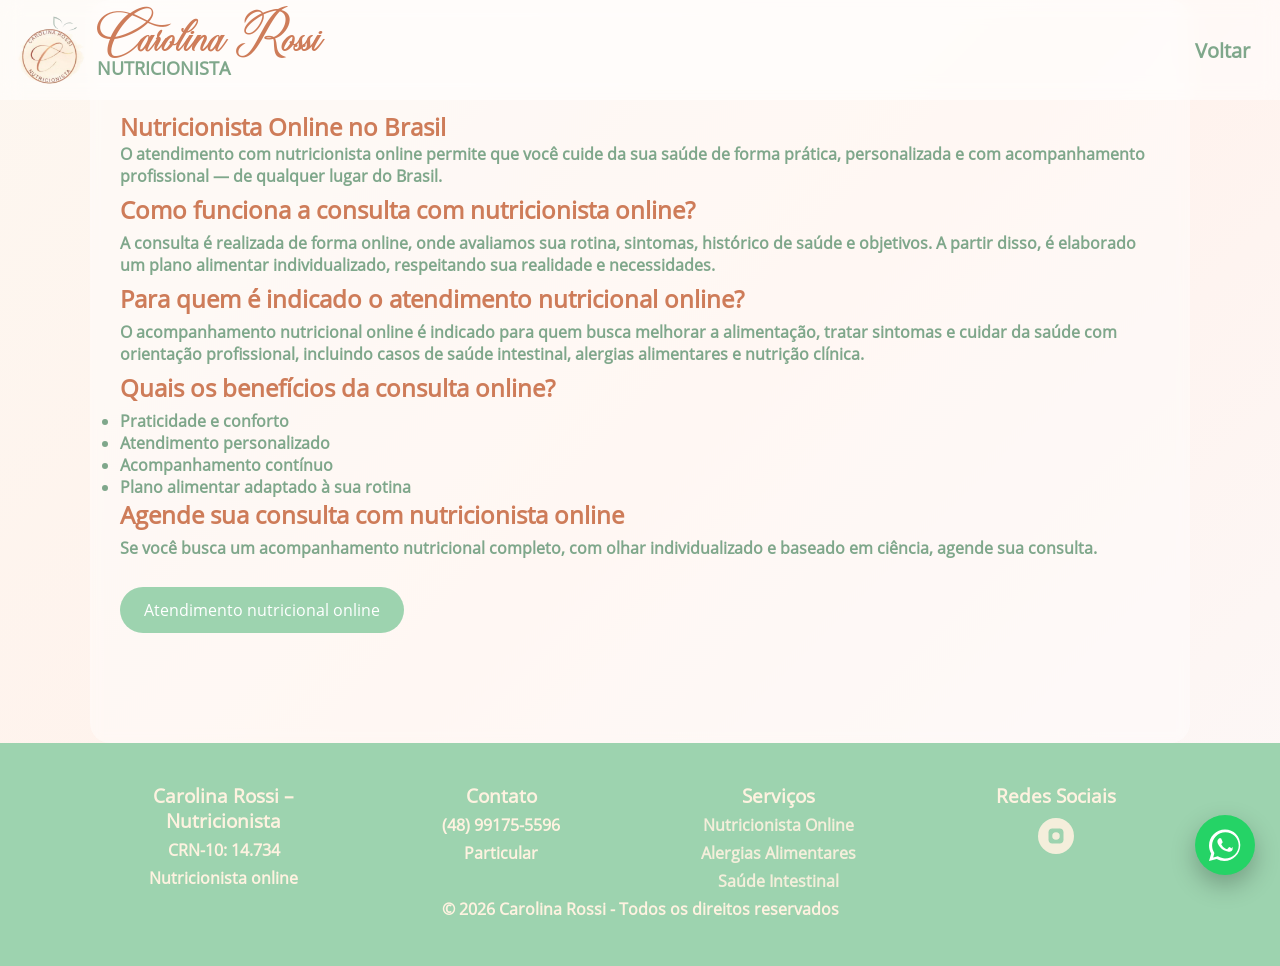
<file: nutricionista-online/index.html>
<!DOCTYPE html>
<html lang="pt-BR">

<head>
    <meta charset="UTF-8" />
    <meta name="viewport" content="width=device-width, initial-scale=1.0" />
    <!-- TITLE (com palavra-chave forte) -->
    <title>Nutricionista Online no Brasil | Consulta Nutricional Personalizada | Carolina Rossi</title>

    <!-- SEO -->
    <meta name="description"
        content="Nutricionista online no Brasil com atendimento personalizado. Consulta nutricional completa, plano alimentar individualizado e acompanhamento profissional. Agende sua consulta. Carolina Rossi" />
    <meta name="robots" content="index, follow" />
    <meta name="author" content="Carolina Rossi" />

    <!-- PALAVRAS-CHAVE (não é mais tão forte, mas ajuda contexto) -->
    <meta name="keywords"
        content="nutricionista, nutrição funcional, alergia alimentar, APLV, saúde intestinal, nutricionista online, dieta personalizada" />

    <!-- OPEN GRAPH (Facebook / WhatsApp / LinkedIn) -->
    <meta property="og:title"
        content="Nutricionista Online no Brasil | Consulta Nutricional Personalizada | Carolina Rossi" />
    <meta property="og:description"
        content="Atendimento nutricional online no Brasil com foco em alergias alimentares, saúde intestinal e nutrição funcional. Agende sua consulta." />
    <meta property="og:image" content="https://www.carolinarossi.com.br/img/logo.png" />
    <meta property="og:url" content="https://www.carolinarossi.com.br" />
    <meta property="og:type" content="website" />

    <!-- TWITTER -->
    <meta name="twitter:card" content="summary_large_image" />
    <meta name="twitter:title"
        content="Nutricionista Online no Brasil | Consulta Nutricional Personalizada | Carolina Rossi" />
    <meta name="twitter:description"
        content="Consulta com nutricionista online no Brasil. Atendimento personalizado para saúde intestinal e alergias alimentares." />
    <meta name="twitter:image" content="https://www.carolinarossi.com.br/img/logo.png" />

    <!-- FAVICON -->
    <link rel="icon" type="image/jpeg" sizes="32x32" href="../img/logo.png">
    <link rel="icon" type="image/jpeg" sizes="16x16" href="../img/logo.png">
    <link rel="apple-touch-icon" href="../img/logo.png">

    <!-- FONTS (melhor performance) -->
    <link rel="preconnect" href="https://fonts.googleapis.com">
    <link rel="preconnect" href="https://fonts.gstatic.com" crossorigin>
    <link href="https://fonts.googleapis.com/css2?family=Inter:wght@300;400;600;700&display=swap" rel="stylesheet">

    <!-- ICONS  -->
    <link rel="stylesheet" href="https://cdnjs.cloudflare.com/ajax/libs/font-awesome/6.5.0/css/all.min.css" />

    <!-- PRELOAD IMAGENS HERO -->
    <link rel="preload" as="image" href="../img/logo.png">

    <!-- CANONICAL -->
    <link rel="canonical" href="https://www.carolinarossi.com.br" />

    <!-- GEO (ajuda SEO local) -->
    <meta name="geo.region" content="BR-SC">
    <meta name="geo.placename" content="Florianópolis">

    <script type="application/ld+json">
        {
        "@context": "https://schema.org",
        "@type": "Nutritionist",
        "@type": "MedicalBusiness"
        "name": "Carolina Rossi",
        "image": "https://www.carolinarossi.com.br/img/logo.png",
        "url": "https://www.carolinarossi.com.br",
        "telephone": "+55-48-99175-5596",
        "priceRange": "$$",
        "description": "Nutricionista online no Brasil especializada em alergias alimentares, saúde intestinal e nutrição funcional. Atendimento personalizado com plano alimentar individualizado.",
        "areaServed": {
            "@type": "Country",
            "name": "Brasil"
        },
        "availableService": [
            {
            "@type": "Service",
            "name": "Consulta com nutricionista online",
            "description": "Atendimento nutricional online personalizado com avaliação completa e plano alimentar individualizado."
            },
            {
            "@type": "Service",
            "name": "Nutrição para alergias alimentares",
            "description": "Acompanhamento nutricional para alergias alimentares, incluindo APLV, com orientação segura e prática."
            },
            {
            "@type": "Service",
            "name": "Saúde intestinal",
            "description": "Tratamento nutricional para equilíbrio intestinal, melhora de sintomas digestivos e inflamação."
            },
            {
            "@type": "Service",
            "name": "Nutrição funcional",
            "description": "Abordagem nutricional focada na causa dos sintomas e no equilíbrio do organismo."
            }
        ],
        "hasOfferCatalog": {
            "@type": "OfferCatalog",
            "name": "Serviços de Nutrição",
            "itemListElement": [
                {
                "@type": "Offer",
                "itemOffered": {
                    "@type": "Service",
                    "name": "Consulta nutricionista online"
                }
                }
            ]
            }
        "address": {
            "@type": "PostalAddress",
            "addressCountry": "BR",
            "addressRegion": "SC",
            "addressLocality": "Florianópolis"
        },
        "sameAs": [
            "https://instagram.com/carolinarossinutri"
        ]
        }
    </script>
    <script type="application/ld+json">
        {
        "@context": "https://schema.org",
        "@type": "FAQPage",
        "mainEntity": [
            {
            "@type": "Question",
            "name": "Como funciona a consulta com nutricionista online?",
            "acceptedAnswer": {
                "@type": "Answer",
                "text": "A consulta é realizada de forma online, com avaliação completa e plano alimentar personalizado de acordo com suas necessidades."
            }
            },
            {
            "@type": "Question",
            "name": "Nutricionista online funciona mesmo?",
            "acceptedAnswer": {
                "@type": "Answer",
                "text": "Sim. O atendimento online permite acompanhamento nutricional completo, com orientações individualizadas e suporte contínuo."
            }
            },
            {
            "@type": "Question",
            "name": "Para quem é indicado o atendimento nutricional online?",
            "acceptedAnswer": {
                "@type": "Answer",
                "text": "É indicado para quem busca praticidade e acompanhamento profissional em saúde intestinal, alergias alimentares e nutrição funcional."
            }
            },
            {
            "@type": "Question",
            "name": "Você atende casos de alergia alimentar como APLV?",
            "acceptedAnswer": {
                "@type": "Answer",
                "text": "Sim. O atendimento inclui acompanhamento especializado para alergias alimentares, incluindo APLV."
            }
            }
        ]
        }
    </script>
    <script type="application/ld+json">
        {
        "@context": "https://schema.org",
        "@type": "BreadcrumbList",
        "itemListElement": [
            {
            "@type": "ListItem",
            "position": 1,
            "name": "Início",
            "item": "https://www.carolinarossi.com.br"
            },
            {
            "@type": "ListItem",
            "position": 2,
            "name": "Nutricionista Online",
            "item": "https://www.carolinarossi.com.br"
            }
        ]
        }
    </script>
    <link rel="stylesheet" href="../style.css">     

    <style>
        section p, li {
            color: var(--primary-dark);
        }

        section {
            padding: 110px 30px;
            opacity: 1;
            transform: translateY(0);
        }

        @media (max-width: 768px) {
            section {
                padding: 110px 10px;
            }
        }
    </style>

</head>

<body>
    <div id="menuOverlay"></div>
    <header id="header">
        <div class="h_logo">
            <img src="../img/logo.png"
                alt="Logo da Nutricionista online Carolina Rossi especialista em alergias alimentares, saúde intestinal, nutrição funcional" class="logo-img">
            <div class="logo-text">
                <div class="logo">Carolina Rossi</div>
                <div class="sublogo">NUTRICIONISTA</div>
            </div>
        </div>
        <nav id="menu">
            <a href="../index.html">Voltar</a>
        </nav>
        <div id="menuBtn"><i class="fas fa-bars"></i></div>
    </header>

    <section id="">
        <h1>Nutricionista Online no Brasil</h1>

        <p>O atendimento com nutricionista online permite que você cuide da sua saúde de forma prática, personalizada e
            com acompanhamento profissional — de qualquer lugar do Brasil.</p>

        <h2>Como funciona a consulta com nutricionista online?</h2>
        <p>A consulta é realizada de forma online, onde avaliamos sua rotina, sintomas, histórico de saúde e objetivos.
            A partir disso, é elaborado um plano alimentar individualizado, respeitando sua realidade e necessidades.
        </p>

        <h2>Para quem é indicado o atendimento nutricional online?</h2>
        <p>O acompanhamento nutricional online é indicado para quem busca melhorar a alimentação, tratar sintomas e
            cuidar da saúde com orientação profissional, incluindo casos de saúde intestinal, alergias alimentares e
            nutrição clínica.</p>

        <h2>Quais os benefícios da consulta online?</h2>
        <ul>
            <li>Praticidade e conforto</li>
            <li>Atendimento personalizado</li>
            <li>Acompanhamento contínuo</li>
            <li>Plano alimentar adaptado à sua rotina</li>
        </ul>

        <h2>Agende sua consulta com nutricionista online</h2>
        <p>Se você busca um acompanhamento nutricional completo, com olhar individualizado e baseado em ciência, agende
            sua consulta.</p>
        <br>
        <a href="https://wa.me/5548991755596" class="btn" target="_blank">Atendimento nutricional online</a>
    </section>

    <footer>
        <div class="container footer-grid">
            <div>
                <h3>Carolina Rossi – Nutricionista</h3>
                <p>CRN-10: 14.734</p>
                <p>Nutricionista online</p>
            </div>
            <div>
                <h3>Contato</h3>
                <p>(48) 99175-5596</p>
                <p>Particular</p>
            </div>
            <div>
                <h3>Serviços</h3>
                <p><a href="/hom-carolina-nutri/nutricionista-online">Nutricionista Online</a></p>
                <p><a href="/hom-carolina-nutri/alergias-alimentares">Alergias Alimentares</a></p>
                <p><a href="/hom-carolina-nutri/saude-intestinal">Saúde Intestinal</a></p>
            </div>  
            <div>
                <h3>Redes Sociais</h3>
                <div class="socials">
                    <a href="https://instagram.com/carolinarossinutri" target="_blank" aria-label="Instagram">
                        <svg viewBox="0 0 24 24">
                            <path
                                d="M7 2C4 2 2 4 2 7v10c0 3 2 5 5 5h10c3 0 5-2 5-5V7c0-3-2-5-5-5H7zm5 5a5 5 0 110 10 5 5 0 010-10z" />
                        </svg>
                    </a>
                    <!-- <a href="https://facebook.com/" target="_blank" aria-label="Facebook">
                <svg viewBox="0 0 24 24">
                    <path
                        d="M22 12a10 10 0 10-11.6 9.9v-7H7.9V12h2.5V9.8c0-2.5 1.5-3.8 3.7-3.8 1.1 0 2.2.2 2.2.2v2.4h-1.2c-1.2 0-1.6.8-1.6 1.5V12h2.8l-.4 2.9h-2.4v7A10 10 0 0022 12z" />
                </svg>
            </a> -->
                </div>
            </div>
        </div>

        <p>© 2026 Carolina Rossi - Todos os direitos reservados</p>
    </footer>

    <!-- Botão WhatsApp Fixo -->
    <a href="https://wa.me/5548991755596" class="whatsapp-float" target="_blank" aria-label="WhatsApp">
        <svg xmlns="http://www.w3.org/2000/svg" viewBox="0 0 32 32">
            <path
                d="M16 .4C7.2.4 0 7.6 0 16.4c0 2.9.8 5.7 2.2 8.1L0 32l7.7-2c2.3 1.3 4.9 2 7.6 2 8.8 0 16-7.2 16-16S24.8.4 16 .4zm0 29c-2.4 0-4.7-.6-6.7-1.8l-.5-.3-4.6 1.2 1.2-4.5-.3-.5c-1.3-2.1-2-4.5-2-7 0-7.3 6-13.3 13.3-13.3S29.7 9.1 29.7 16.4 23.7 29.4 16 29.4zm7.3-9.9c-.4-.2-2.4-1.2-2.7-1.3-.4-.1-.6-.2-.9.2-.3.4-1 1.3-1.3 1.6-.2.2-.5.3-.9.1-.4-.2-1.6-.6-3-1.9-1.1-1-1.9-2.3-2.1-2.7-.2-.4 0-.6.2-.8.2-.2.4-.5.6-.7.2-.2.3-.4.4-.6.1-.2.1-.5 0-.7-.1-.2-.9-2.1-1.2-2.8-.3-.7-.6-.6-.9-.6h-.8c-.3 0-.7.1-1 .5-.3.4-1.3 1.2-1.3 3 0 1.7 1.3 3.4 1.5 3.6.2.2 2.6 4 6.4 5.4 3.8 1.4 3.8.9 4.5.9.7 0 2.4-1 2.7-2 .3-1 .3-1.9.2-2.1-.1-.2-.4-.3-.8-.5z" />
        </svg>
    </a>

    <!-- <div class="top" id="topBtn"><i class="fas fa-arrow-up"></i></div> -->

    <script>
        // const sections = document.querySelectorAll('section');
        // const topBtn = document.getElementById('topBtn');
        // const header = document.getElementById('header');

        // window.addEventListener('scroll', () => {
        //     sections.forEach(sec => {
        //         if (window.scrollY > sec.offsetTop - 700) {
        //             sec.classList.add('show');
        //         }
        //     });

        //     // if (window.scrollY > 300) topBtn.classList.add('show');
        //     // else topBtn.classList.remove('show');

        //     if (window.scrollY > 50) header.classList.add('scrolled');
        //     else header.classList.remove('scrolled');
        // });

        // topBtn.onclick = () => window.scrollTo({ top: 0, behavior: 'smooth' });

        // MOBILE MENU
        // const toggle = document.getElementById('menuToggle');
        const menu = document.getElementById('menu');

        // toggle.onclick = () => menu.classList.toggle('active');

        // HERO SLIDER AUTO
        // const slider = document.getElementById('heroSlider');
        // const slides = document.querySelectorAll('.hero-slide');
        // let index = 0;
        // const totalSlides = slides.length;

        // function updateSlides() {
        //     slider.style.transform = `translateX(-${index * 100}%)`;

        //     slides.forEach(s => s.classList.remove('active'));
        //     slides[index].classList.add('active');
        // }

        // setInterval(() => {
        //     index++;
        //     if (index >= totalSlides) index = 0;
        //     updateSlides();
        // }, 4000);

        // // init first
        // updateSlides();

        // MOBILE MENU CONTROL
        //   const header = document.querySelector('header');

        // create button + overlay if not exists
        //   let menuBtn = document.createElement('div');
        //   menuBtn.id = 'menuBtn';
        //   menuBtn.innerHTML = '☰';
        //   menuBtn.style.cursor = 'pointer';
        //   menuBtn.style.fontSize = '24px';

        let nav = document.querySelector('nav');
        //   header.appendChild(menuBtn);

        let overlay = document.getElementById('menuOverlay');
        // overlay.id = 'menuOverlay';
        // document.body.appendChild(overlay);

        function openMenu() {
            nav.classList.add('active');
            overlay.classList.add('active');
            menuBtn.innerHTML = '✕';
        }

        function closeMenu() {
            nav.classList.remove('active');
            overlay.classList.remove('active');
            menuBtn.innerHTML = '<i class="fas fa-bars"></i>';
        }

        menuBtn.addEventListener('click', () => {
            if (nav.classList.contains('active')) {
                closeMenu();
            } else {
                openMenu();
            }
        });

        overlay.addEventListener('click', closeMenu);

        document.querySelectorAll('nav a').forEach(link => {
            link.addEventListener('click', closeMenu);
        });

        //HOVER AUTOMATICA NO MOBILE
        // let scrollListenerActive = false;

        // function scrollMobile() {
        //     const screenCenter = window.innerHeight / 2;

        //     const elements = document.querySelectorAll('.card, .btn');
        //     // console.log(elements);
        //     elements.forEach(el => {
        //         const rect = el.getBoundingClientRect();
        //         const elCenter = rect.top + rect.height / 2;
        //         let distance_max = 70;
        //         const distance = Math.abs(screenCenter - elCenter);

        //         // if (el.className == 'feature') {
        //         //     distance_max = 60;
        //         // }

        //         if (distance < distance_max) {
        //             el.classList.add('active');
        //         } else {
        //             el.classList.remove('active');
        //         }
        //     });
        // }

        // function handleMobileEffects() {
        //     const isMobile = window.matchMedia("(max-width: 768px)").matches;

        //     if (isMobile && !scrollListenerActive) {
        //         window.addEventListener('scroll', scrollMobile);
        //         scrollListenerActive = true;

        //         // 🔥 roda uma vez ao carregar
        //         scrollMobile();

        //     } else if (!isMobile && scrollListenerActive) {
        //         window.removeEventListener('scroll', scrollMobile);
        //         scrollListenerActive = false;

        //         document.querySelectorAll('.card, .btn')
        //             .forEach(el => el.classList.remove('active'));
        //     }
        // }

        // // INIT
        // handleMobileEffects();
        // window.addEventListener('resize', handleMobileEffects);
    </script>

</body>

</html>
</file>
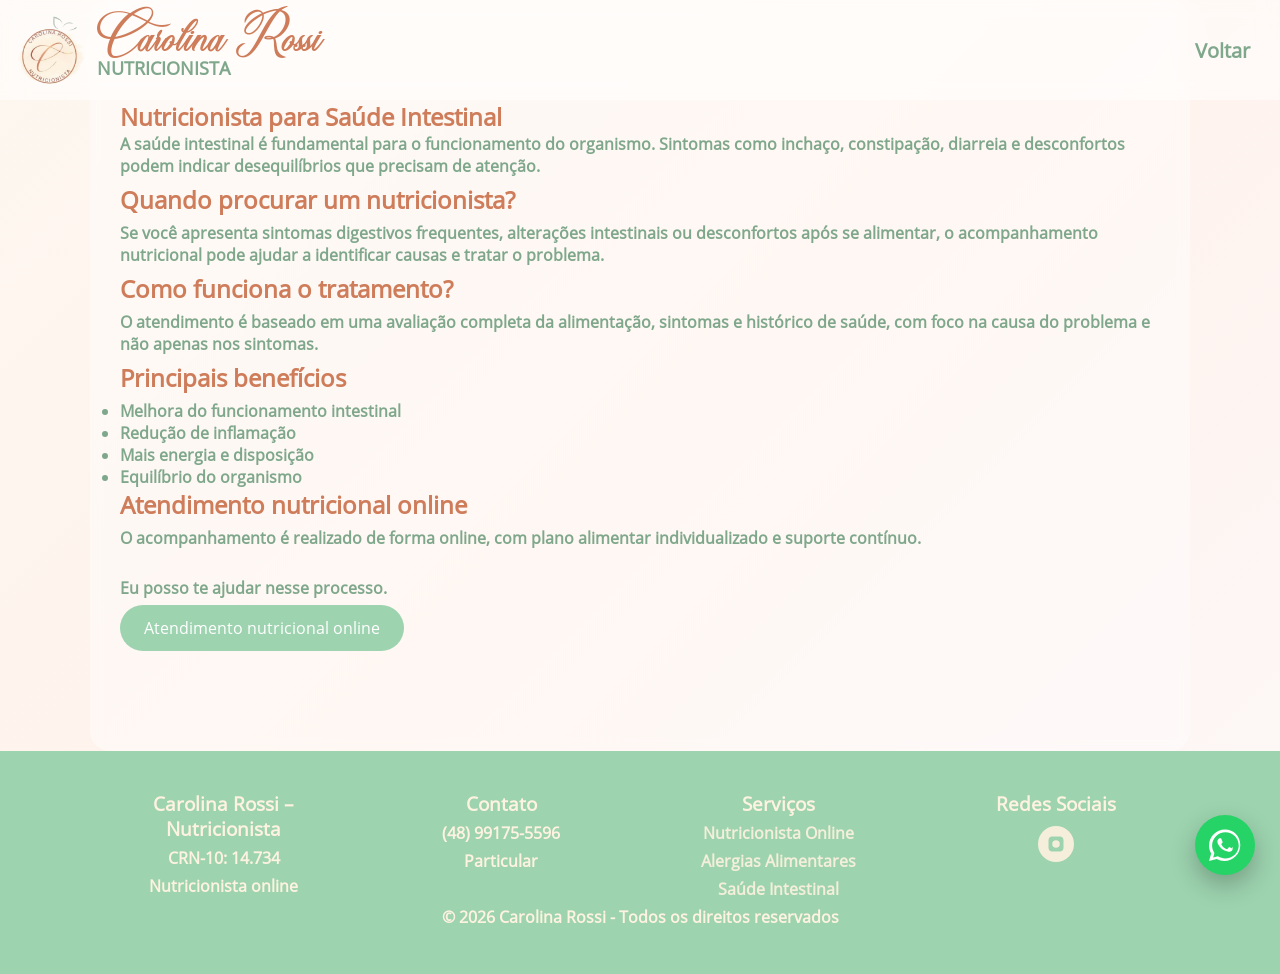
<file: saude-intestinal/index.html>
<!DOCTYPE html>
<html lang="pt-BR">

<head>
    <meta charset="UTF-8" />
    <meta name="viewport" content="width=device-width, initial-scale=1.0" />
    <!-- TITLE (com palavra-chave forte) -->
    <title>Nutricionista para Saúde Intestinal | Tratamento e Equilíbrio | Carolina Rossi</title>

    <!-- SEO -->
    <meta name="description"
        content="Nutricionista especializada em saúde intestinal. Tratamento de sintomas como inchaço, constipação e inflamação com abordagem funcional e personalizada." />
    <meta name="robots" content="index, follow" />
    <meta name="author" content="Carolina Rossi" />

    <!-- PALAVRAS-CHAVE (não é mais tão forte, mas ajuda contexto) -->
    <meta name="keywords"
        content="nutricionista, nutrição funcional, alergia alimentar, APLV, saúde intestinal, nutricionista online, dieta personalizada" />

    <!-- OPEN GRAPH (Facebook / WhatsApp / LinkedIn) -->
    <meta property="og:title"
        content="Nutricionista Online | Alergias Alimentares e Saúde Intestinal | Carolina Rossi" />
    <meta property="og:description"
        content="Atendimento nutricional online no Brasil com foco em alergias alimentares, saúde intestinal e nutrição funcional. Agende sua consulta." />
    <meta property="og:image" content="https://www.carolinarossi.com.br/img/logo.png" />
    <meta property="og:url" content="https://www.carolinarossi.com.br" />
    <meta property="og:type" content="website" />

    <!-- TWITTER -->
    <meta name="twitter:card" content="summary_large_image" />
    <meta name="twitter:title"
        content="Nutricionista Online | Alergias Alimentares e Saúde Intestinal | Carolina Rossi" />
    <meta name="twitter:description"
        content="Consulta com nutricionista online no Brasil. Atendimento personalizado para saúde intestinal e alergias alimentares." />
    <meta name="twitter:image" content="https://www.carolinarossi.com.br/img/logo.png" />

    <!-- FAVICON -->
    <link rel="icon" type="image/jpeg" sizes="32x32" href="../img/logo.png">
    <link rel="icon" type="image/jpeg" sizes="16x16" href="../img/logo.png">
    <link rel="apple-touch-icon" href="../img/logo.png">

    <!-- FONTS (melhor performance) -->
    <link rel="preconnect" href="https://fonts.googleapis.com">
    <link rel="preconnect" href="https://fonts.gstatic.com" crossorigin>
    <link href="https://fonts.googleapis.com/css2?family=Inter:wght@300;400;600;700&display=swap" rel="stylesheet">

    <!-- ICONS  -->
    <link rel="stylesheet" href="https://cdnjs.cloudflare.com/ajax/libs/font-awesome/6.5.0/css/all.min.css" />

    <!-- PRELOAD IMAGENS HERO -->
    <link rel="preload" as="image" href="../img/logo.png">

    <!-- CANONICAL -->
    <link rel="canonical" href="https://www.carolinarossi.com.br" />

    <!-- GEO (ajuda SEO local) -->
    <meta name="geo.region" content="BR-SC">
    <meta name="geo.placename" content="Florianópolis">

    <script type="application/ld+json">
        {
        "@context": "https://schema.org",
        "@type": "Nutritionist",
        "@type": "MedicalBusiness"
        "name": "Carolina Rossi",
        "image": "https://www.carolinarossi.com.br/img/logo.png",
        "url": "https://www.carolinarossi.com.br",
        "telephone": "+55-48-99175-5596",
        "priceRange": "$$",
        "description": "Nutricionista online no Brasil especializada em alergias alimentares, saúde intestinal e nutrição funcional. Atendimento personalizado com plano alimentar individualizado.",
        "areaServed": {
            "@type": "Country",
            "name": "Brasil"
        },
        "availableService": [
            {
            "@type": "Service",
            "name": "Consulta com nutricionista online",
            "description": "Atendimento nutricional online personalizado com avaliação completa e plano alimentar individualizado."
            },
            {
            "@type": "Service",
            "name": "Nutrição para alergias alimentares",
            "description": "Acompanhamento nutricional para alergias alimentares, incluindo APLV, com orientação segura e prática."
            },
            {
            "@type": "Service",
            "name": "Saúde intestinal",
            "description": "Tratamento nutricional para equilíbrio intestinal, melhora de sintomas digestivos e inflamação."
            },
            {
            "@type": "Service",
            "name": "Nutrição funcional",
            "description": "Abordagem nutricional focada na causa dos sintomas e no equilíbrio do organismo."
            }
        ],
        "hasOfferCatalog": {
            "@type": "OfferCatalog",
            "name": "Serviços de Nutrição",
            "itemListElement": [
                {
                "@type": "Offer",
                "itemOffered": {
                    "@type": "Service",
                    "name": "Consulta nutricionista online"
                }
                }
            ]
            }
        "address": {
            "@type": "PostalAddress",
            "addressCountry": "BR",
            "addressRegion": "SC",
            "addressLocality": "Florianópolis"
        },
        "sameAs": [
            "https://instagram.com/carolinarossinutri"
        ]
        }
    </script>
    <script type="application/ld+json">
        {
        "@context": "https://schema.org",
        "@type": "FAQPage",
        "mainEntity": [
            {
            "@type": "Question",
            "name": "Como funciona a consulta com nutricionista online?",
            "acceptedAnswer": {
                "@type": "Answer",
                "text": "A consulta é realizada de forma online, com avaliação completa e plano alimentar personalizado de acordo com suas necessidades."
            }
            },
            {
            "@type": "Question",
            "name": "Nutricionista online funciona mesmo?",
            "acceptedAnswer": {
                "@type": "Answer",
                "text": "Sim. O atendimento online permite acompanhamento nutricional completo, com orientações individualizadas e suporte contínuo."
            }
            },
            {
            "@type": "Question",
            "name": "Para quem é indicado o atendimento nutricional online?",
            "acceptedAnswer": {
                "@type": "Answer",
                "text": "É indicado para quem busca praticidade e acompanhamento profissional em saúde intestinal, alergias alimentares e nutrição funcional."
            }
            },
            {
            "@type": "Question",
            "name": "Você atende casos de alergia alimentar como APLV?",
            "acceptedAnswer": {
                "@type": "Answer",
                "text": "Sim. O atendimento inclui acompanhamento especializado para alergias alimentares, incluindo APLV."
            }
            }
        ]
        }
    </script>
    <script type="application/ld+json">
        {
        "@context": "https://schema.org",
        "@type": "BreadcrumbList",
        "itemListElement": [
            {
            "@type": "ListItem",
            "position": 1,
            "name": "Início",
            "item": "https://www.carolinarossi.com.br"
            },
            {
            "@type": "ListItem",
            "position": 2,
            "name": "Nutricionista Online",
            "item": "https://www.carolinarossi.com.br"
            }
        ]
        }
    </script>
    <link rel="stylesheet" href="../style.css">     

    <style>
        section p, li {
            color: var(--primary-dark);
        }

        section {
            padding: 100px 30px;
            opacity: 1;
            transform: translateY(0);
        }

        @media (max-width: 768px) {
            section {
                padding: 100px 10px;
            }
        }
    </style>

</head>

<body>
    <div id="menuOverlay"></div>
    <header id="header">
        <div class="h_logo">
            <img src="../img/logo.png"
                alt="Logo da Nutricionista online Carolina Rossi especialista em alergias alimentares" class="logo-img">
            <div class="logo-text">
                <div class="logo">Carolina Rossi</div>
                <div class="sublogo">NUTRICIONISTA</div>
            </div>
        </div>
        <nav id="menu">
            <a href="../index.html">Voltar</a>
        </nav>
        <div id="menuBtn"><i class="fas fa-bars"></i></div>
    </header>

    <section id="">
        <h1>Nutricionista para Saúde Intestinal</h1>

        <p>A saúde intestinal é fundamental para o funcionamento do organismo. Sintomas como inchaço, constipação,
            diarreia e desconfortos podem indicar desequilíbrios que precisam de atenção.</p>

        <h2>Quando procurar um nutricionista?</h2>
        <p>Se você apresenta sintomas digestivos frequentes, alterações intestinais ou desconfortos após se alimentar, o
            acompanhamento nutricional pode ajudar a identificar causas e tratar o problema.</p>

        <h2>Como funciona o tratamento?</h2>
        <p>O atendimento é baseado em uma avaliação completa da alimentação, sintomas e histórico de saúde, com foco na
            causa do problema e não apenas nos sintomas.</p>

        <h2>Principais benefícios</h2>
        <ul>
            <li>Melhora do funcionamento intestinal</li>
            <li>Redução de inflamação</li>
            <li>Mais energia e disposição</li>
            <li>Equilíbrio do organismo</li>
        </ul>

        <h2>Atendimento nutricional online</h2>
        <p>O acompanhamento é realizado de forma online, com plano alimentar individualizado e suporte contínuo.</p>

        <br>
        <p>Eu posso te ajudar nesse processo.</p>
 
        <a href="https://wa.me/5548991755596" class="btn" target="_blank">Atendimento nutricional online</a>
    </section>

    <footer>
        <div class="container footer-grid">
            <div>
                <h3>Carolina Rossi – Nutricionista</h3>
                <p>CRN-10: 14.734</p>
                <p>Nutricionista online</p>
            </div>
            <div>
                <h3>Contato</h3>
                <p>(48) 99175-5596</p>
                <p>Particular</p>
            </div>
            <div>
                <h3>Serviços</h3>
                <p><a href="/hom-carolina-nutri/nutricionista-online">Nutricionista Online</a></p>
                <p><a href="/hom-carolina-nutri/alergias-alimentares">Alergias Alimentares</a></p>
                <p><a href="/hom-carolina-nutri/saude-intestinal">Saúde Intestinal</a></p>
            </div>  
            <div>
                <h3>Redes Sociais</h3>
                <div class="socials">
                    <a href="https://instagram.com/carolinarossinutri" target="_blank" aria-label="Instagram">
                        <svg viewBox="0 0 24 24">
                            <path
                                d="M7 2C4 2 2 4 2 7v10c0 3 2 5 5 5h10c3 0 5-2 5-5V7c0-3-2-5-5-5H7zm5 5a5 5 0 110 10 5 5 0 010-10z" />
                        </svg>
                    </a>
                    <!-- <a href="https://facebook.com/" target="_blank" aria-label="Facebook">
                <svg viewBox="0 0 24 24">
                    <path
                        d="M22 12a10 10 0 10-11.6 9.9v-7H7.9V12h2.5V9.8c0-2.5 1.5-3.8 3.7-3.8 1.1 0 2.2.2 2.2.2v2.4h-1.2c-1.2 0-1.6.8-1.6 1.5V12h2.8l-.4 2.9h-2.4v7A10 10 0 0022 12z" />
                </svg>
            </a> -->
                </div>
            </div>
        </div>

        <p>© 2026 Carolina Rossi - Todos os direitos reservados</p>
    </footer>

    <!-- Botão WhatsApp Fixo -->
    <a href="https://wa.me/5548991755596" class="whatsapp-float" target="_blank" aria-label="WhatsApp">
        <svg xmlns="http://www.w3.org/2000/svg" viewBox="0 0 32 32">
            <path
                d="M16 .4C7.2.4 0 7.6 0 16.4c0 2.9.8 5.7 2.2 8.1L0 32l7.7-2c2.3 1.3 4.9 2 7.6 2 8.8 0 16-7.2 16-16S24.8.4 16 .4zm0 29c-2.4 0-4.7-.6-6.7-1.8l-.5-.3-4.6 1.2 1.2-4.5-.3-.5c-1.3-2.1-2-4.5-2-7 0-7.3 6-13.3 13.3-13.3S29.7 9.1 29.7 16.4 23.7 29.4 16 29.4zm7.3-9.9c-.4-.2-2.4-1.2-2.7-1.3-.4-.1-.6-.2-.9.2-.3.4-1 1.3-1.3 1.6-.2.2-.5.3-.9.1-.4-.2-1.6-.6-3-1.9-1.1-1-1.9-2.3-2.1-2.7-.2-.4 0-.6.2-.8.2-.2.4-.5.6-.7.2-.2.3-.4.4-.6.1-.2.1-.5 0-.7-.1-.2-.9-2.1-1.2-2.8-.3-.7-.6-.6-.9-.6h-.8c-.3 0-.7.1-1 .5-.3.4-1.3 1.2-1.3 3 0 1.7 1.3 3.4 1.5 3.6.2.2 2.6 4 6.4 5.4 3.8 1.4 3.8.9 4.5.9.7 0 2.4-1 2.7-2 .3-1 .3-1.9.2-2.1-.1-.2-.4-.3-.8-.5z" />
        </svg>
    </a>

    <!-- <div class="top" id="topBtn"><i class="fas fa-arrow-up"></i></div> -->

    <script>
        // const sections = document.querySelectorAll('section');
        // const topBtn = document.getElementById('topBtn');
        // const header = document.getElementById('header');

        // window.addEventListener('scroll', () => {
        //     sections.forEach(sec => {
        //         if (window.scrollY > sec.offsetTop - 700) {
        //             sec.classList.add('show');
        //         }
        //     });

        //     // if (window.scrollY > 300) topBtn.classList.add('show');
        //     // else topBtn.classList.remove('show');

        //     if (window.scrollY > 50) header.classList.add('scrolled');
        //     else header.classList.remove('scrolled');
        // });

        // topBtn.onclick = () => window.scrollTo({ top: 0, behavior: 'smooth' });

        // MOBILE MENU
        // const toggle = document.getElementById('menuToggle');
        const menu = document.getElementById('menu');

        // toggle.onclick = () => menu.classList.toggle('active');

        // HERO SLIDER AUTO
        // const slider = document.getElementById('heroSlider');
        // const slides = document.querySelectorAll('.hero-slide');
        // let index = 0;
        // const totalSlides = slides.length;

        // function updateSlides() {
        //     slider.style.transform = `translateX(-${index * 100}%)`;

        //     slides.forEach(s => s.classList.remove('active'));
        //     slides[index].classList.add('active');
        // }

        // setInterval(() => {
        //     index++;
        //     if (index >= totalSlides) index = 0;
        //     updateSlides();
        // }, 4000);

        // // init first
        // updateSlides();

        // MOBILE MENU CONTROL
        //   const header = document.querySelector('header');

        // create button + overlay if not exists
        //   let menuBtn = document.createElement('div');
        //   menuBtn.id = 'menuBtn';
        //   menuBtn.innerHTML = '☰';
        //   menuBtn.style.cursor = 'pointer';
        //   menuBtn.style.fontSize = '24px';

        let nav = document.querySelector('nav');
        //   header.appendChild(menuBtn);

        let overlay = document.getElementById('menuOverlay');
        // overlay.id = 'menuOverlay';
        // document.body.appendChild(overlay);

        function openMenu() {
            nav.classList.add('active');
            overlay.classList.add('active');
            menuBtn.innerHTML = '✕';
        }

        function closeMenu() {
            nav.classList.remove('active');
            overlay.classList.remove('active');
            menuBtn.innerHTML = '<i class="fas fa-bars"></i>';
        }

        menuBtn.addEventListener('click', () => {
            if (nav.classList.contains('active')) {
                closeMenu();
            } else {
                openMenu();
            }
        });

        overlay.addEventListener('click', closeMenu);

        document.querySelectorAll('nav a').forEach(link => {
            link.addEventListener('click', closeMenu);
        });

        //HOVER AUTOMATICA NO MOBILE
        // let scrollListenerActive = false;

        // function scrollMobile() {
        //     const screenCenter = window.innerHeight / 2;

        //     const elements = document.querySelectorAll('.card, .btn');
        //     // console.log(elements);
        //     elements.forEach(el => {
        //         const rect = el.getBoundingClientRect();
        //         const elCenter = rect.top + rect.height / 2;
        //         let distance_max = 70;
        //         const distance = Math.abs(screenCenter - elCenter);

        //         // if (el.className == 'feature') {
        //         //     distance_max = 60;
        //         // }

        //         if (distance < distance_max) {
        //             el.classList.add('active');
        //         } else {
        //             el.classList.remove('active');
        //         }
        //     });
        // }

        // function handleMobileEffects() {
        //     const isMobile = window.matchMedia("(max-width: 768px)").matches;

        //     if (isMobile && !scrollListenerActive) {
        //         window.addEventListener('scroll', scrollMobile);
        //         scrollListenerActive = true;

        //         // 🔥 roda uma vez ao carregar
        //         scrollMobile();

        //     } else if (!isMobile && scrollListenerActive) {
        //         window.removeEventListener('scroll', scrollMobile);
        //         scrollListenerActive = false;

        //         document.querySelectorAll('.card, .btn')
        //             .forEach(el => el.classList.remove('active'));
        //     }
        // }

        // // INIT
        // handleMobileEffects();
        // window.addEventListener('resize', handleMobileEffects);
    </script>

</body>

</html>
</file>
<file: style.css>
:root {
            --primary: #9dd3af;
            --primary-dark: #7fa78b;
            --secondary: #ce7c59;
            --gray: #6b7280;
            --bg: #fef2e0;
        }

        @font-face {
            font-family: 'Open Sans';
            src: url('fonts/OpenSans-Regular.ttf') format('truetype');
            /* Ajuste o caminho e o formato */
            font-weight: normal;
            font-style: normal;
        }

        @font-face {
            font-family: 'Open Sans - bold';
            src: url('fonts/OpenSans-Bold.ttf') format('truetype');
            /* Ajuste o caminho e o formato */
            /* font-weight: normal; */
            font-style: normal;
        }

        * {
            margin: 0;
            padding: 0;
            box-sizing: border-box;
            font-family: 'Open Sans', sans-serif;
            font-weight: 600;
        }

        h2,
        h3,
        p {
            margin-bottom: 6px;
        }

        /* links dentro de parágrafo */
        p a {
            font-weight: 600;
            color: var(--secondary);
        }

        /* leve destaque no hover */
        p a:hover {
            color: var(--primary-dark);
        }

        b {
            font-family: 'Open Sans - bold';
        }

        html,
        body {
            overflow-x: hidden;
        }

        body {
            background: linear-gradient(135deg, #fdf7f0, #fff2ec, #fcf8f8);
            color: var(--secondary);
            scroll-behavior: smooth;
            position: relative;
            /* font-family: 'Open Sans', sans-serif; */
        }

        /* background blur shapes */
        body::before,
        body::after {
            content: "";
            position: fixed;
            /* width: 400px;
            height: 400px; */
            border-radius: 50%;
            filter: blur(100px);
            z-index: -1;
        }

        body::before {
            top: -100px;
            left: -100px;
            background: rgba(208, 119, 68, 0.25);
        }

        body::after {
            bottom: -120px;
            right: -100px;
            background: rgba(246, 87, 59, 0.2);
        }

        /* HEADER */
        header {
            position: fixed;
            width: 100%;
            top: 0;
            /* background: rgba(255,255,255,0.7); */
            /* backdrop-filter: blur(12px); */
            display: flex;
            justify-content: space-between;
            align-items: center;
            /* padding: 15px 30px; */
            /* z-index: 1000; */
            transition: 0.3s;
            padding: 15px;
            z-index: 999;
            background: rgba(255, 255, 255, 0.5);
            backdrop-filter: blur(10px);
        }

        header.scrolled {
            box-shadow: 0 4px 20px rgba(0, 0, 0, 0.05);
        }

        @font-face {
            font-family: 'Chandiluna';
            src: url('fonts/Chandiluna.ttf') format('truetype');
            /* Ajuste o caminho e o formato */
            font-weight: normal;
            font-style: normal;
        }

        /* .h_logo {
            display: flex;
            flex-flow: row;
            align-items: baseline;
        } */
        .h_logo {
            display: flex;
            align-items: center;
            gap: 12px;
        }

        /* imagem do logo */
        .logo-img {
            width: 70px;
            height: 70px;
            object-fit: contain;
            border-radius: 50%;
        }

        /* agrupa texto */
        .logo-text {
            display: flex;
            flex-direction: column;
            line-height: 1.1;
        }

        .logo {
            /* font-weight: 600; */
            font-size: 25px;
            font-family: 'Chandiluna', cursive;
            margin-right: 15px;
            padding-bottom: 10px;
        }

        .sublogo {
            color: var(--primary-dark);
            font-size: 18px;
            /* font-family: 'Open Sans', sans-serif; */
        }

        /* @media (max-width: 768px) {
            .h_logo {
                flex-direction: column;
            }
        } */
        /* ajustes mobile */
        @media (max-width: 768px) {
            .logo-img {
                /* width: 60px;
                height: 60px; */
            }

            .logo {
                font-size: 23px;
            }

            .sublogo {
                font-size: 14px;
            }
        }

        @media (max-width: 1212px) {
            .h_logo {
                align-items: center;
            }
        }

        nav {
            display: flex;
            gap: 20px;
        }

        nav a {
            position: relative;
            margin: 0 15px;
            text-decoration: none;
            color: var(--primary-dark);
            /* font-weight: 500; */
            padding-left: 7px;
            transition: color 0.3s ease;
            font-size: 20px;
        }

        /* hover efeito borda animada */
        nav a::before {
            content: "";
            position: absolute;
            left: 0;
            top: 0;
            width: 3px;
            height: 0;
            background: var(--secondary);
            transition: height 0.3s ease;
        }

        nav a:hover {
            color: var(--secondary);
        }

        nav a:hover::before {
            height: 100%;
        }

        /* MOBILE MENU */
        /* .menu-toggle {
            display: none;
            font-size: 22px;
            cursor: pointer;
        } */
        #menuBtn {
            display: none;
            font-size: 24px;
            cursor: pointer;
            color: var(--secondary) !important;
        }

        #menuOverlay {
            position: fixed;
            inset: 0;
            background: rgba(0, 0, 0, 0.5);
            opacity: 0;
            pointer-events: none;
            transition: opacity 0.3s ease;
            z-index: 998;
        }

        #menuOverlay.active {
            opacity: 1;
            pointer-events: all;
        }

        @media (min-width: 769px) {
            nav {
                text-align: center;
                align-items: center;
            }
        }

        @media (max-width: 768px) {
            nav {
                position: fixed;
                top: 100px;
                right: -220px;
                background: var(--bg);
                flex-direction: column;
                width: 220px;
                height: 100vh;
                padding: 20px;
                transition: right 0.3s ease;
                /* transition: 0.3s; */
                z-index: 999;
            }

            nav.active {
                right: 0;
            }

            #menuBtn {
                display: block;
            }

            /* .menu-toggle {
                display: block;
            } */
        }

        /* HERO */
        .hero {
            height: 100vh;
            display: flex;
            align-items: center;
            padding: 0 30px;
            position: relative;
            overflow: hidden;
            border-radius: 20px;
        }

        .hero-slider {
            position: absolute;
            inset: 0;
            display: flex;
            transition: transform 1s ease-in-out;
            width: 100%;
        }

        .hero-slide {
            min-width: 100%;
            height: 100%;
            background-size: cover;
            background-position: center;
            transition: transform 6s ease;
        }

        /* zoom effect */
        .hero-slide.active {
            transform: scale(1.08);
        }

        .hero::before {
            content: "";
            position: absolute;
            inset: 0;
            background: linear-gradient(120deg,
                    rgba(255, 255, 255, 0.7),
                    rgba(255, 255, 255, 0.4));
            backdrop-filter: blur(3px);
            z-index: 1;
        }

        .hero-content {
            position: relative;
            z-index: 2;
            background: rgba(255, 255, 255, 0.5);
            backdrop-filter: blur(10px);
            padding: 20px;
            border-radius: 20px;
            max-width: 600px;
        }

        .hero h1 {
            font-size: 42px;
            margin-bottom: 20px;
        }

        @media (max-width: 768px) {
            .hero {
                padding: 0 20px;
            }

            .hero h1 {
                font-size: 36px;
            }
        }

        .hero p {
            color: var(--primary-dark);
            margin-bottom: 25px;
        }

        .hero p a {
            color: var(--primary-dark);
            text-decoration: none;
        }

        /* leve destaque no hover */
        .hero p a:hover {
            color: var(--secondary);
        }

        .btn {
            background: var(--primary);
            color: white;
            padding: 12px 24px;
            border-radius: 30px;
            text-decoration: none;
            font-weight: 500;
            display: inline-block;
            transition: 0.3s;
        }

        .btn:hover,
        .btn.active {
            background: var(--primary-dark);
            transform: translateY(-2px);
        }

        section {
            padding: 60px 30px;
            max-width: 1100px;
            margin: auto;
            opacity: 0;
            transform: translateY(40px);
            transition: 0.6s;
            position: relative;
            scroll-margin-top: 80px;
        }

        @media (max-width: 768px) {
            section {
                padding: 60px 10px;
            }
        }

        section::before {
            content: "";
            position: absolute;
            inset: 0;
            background: rgba(255, 255, 255, 0.4);
            backdrop-filter: blur(6px);
            border-radius: 20px;
            z-index: -1;
        }

        section.show {
            opacity: 1;
            transform: translateY(0);
        }

        .sobre-container {
            display: flex;
            align-items: center;
            gap: 40px;
        }

        #sobre p {
            color: var(--secondary);
        }

        .sobre-texto {
            flex: 1;
        }

        .sobre-imagem {
            flex: 1;
            display: flex;
            justify-content: center;
        }

        .img {
            max-width: 100%;
            height: auto;
            display: block;
        }

        .sobre-imagem img {
            width: 100%;
            max-width: 350px;
            border-radius: 20px;
            box-shadow: 0 10px 30px rgba(0, 0, 0, 0.1);
        }

        @media (min-width: 1110px) {
            .sobre-texto {
                min-width: 650px;
            }
        }

        /* MOBILE */
        @media (max-width: 768px) {
            .sobre-container {
                flex-direction: column;
            }

            .sobre-imagem {
                order: 2;
                /* imagem embaixo */
                margin-top: 20px;
            }

            .sobre-texto {
                order: 1;
            }
        }

        .cards {
            display: grid;
            grid-template-columns: 1fr;
            gap: 20px;
        }

        @media (min-width: 600px) {
            .cards {
                grid-template-columns: repeat(auto-fit, minmax(350px, 1fr));
            }
        }

        /* premium subtle glow (recommended) */
        .card {
            position: relative;
            background: white;
            padding: 25px;
            border-radius: 20px;
            box-shadow: 0 10px 30px rgba(0, 0, 0, 0.05);
            transition: all 0.3s ease;
            /* background: rgba(255, 255, 255, 0.6); */
            /* backdrop-filter: blur(12px);
            -webkit-backdrop-filter: blur(12px);
            border: 1px solid rgba(255, 255, 255, 0.3); */
            display: flex;
            flex-flow: column;
            align-items: center;
            justify-content: center;
            text-align: center;

        }

        .card:hover,
        .card.active {
            box-shadow:
                0 10px 30px rgba(0, 0, 0, 0.06),
                0 0 0 1px rgba(157, 220, 175, 0.50),
                0 0 50px rgba(157, 220, 175, 0.25) inset;
            transform: translateY(-4px);
        }

        .card p,
        #faq p,
        #faq p a {
            color: var(--primary-dark)
        }

        #faq p a:hover {
            color: var(--secondary)
        }

        .card h3 a,
        #faq h3 a {
            color: var(--secondary);
        }
        .card h3 a {
            text-decoration: none;
        }

        .card h3 a:hover,
        #faq h3 a:hover {
            color: var(--primary-dark);
            text-decoration: underline;
        }

        footer {
            text-align: center;
            padding: 40px;
            background: var(--primary);
            color: var(--bg);
        }

        footer a {
            color: var(--bg);
            text-decoration: none;
            opacity: 0.9;
        }

        footer a:hover {
            opacity: 1;
            text-decoration: underline;
        }

        .container {
            width: 90%;
            max-width: 1200px;
            margin: auto;
        }

        .footer-grid {
            display: grid;
            gap: 30px;
        }

        @media(min-width:768px) {
            .footer-grid {
                grid-template-columns: repeat(4, 1fr);
            }

        }

        .copyright {
            text-align: center;
            margin-top: 30px;
            opacity: .8;
        }

        .socials {
            display: flex;
            gap: 15px;
            margin-top: 10px;
            justify-content: center;
        }

        .socials a {
            width: 36px;
            height: 36px;
            border-radius: 50%;
            background: var(--bg);
            display: flex;
            align-items: center;
            justify-content: center;
        }

        /* .socials a {
            margin: 0 10px;
            color: white;
            font-size: 22px;
            text-decoration: none;
        } */

        .socials svg {
            width: 18px;
            fill: var(--primary);
        }

        .socials a:hover {
            background: var(--secondary);
        }

        .socials a:hover svg {
            fill: var(--bg);
        }

        /* FLOAT BUTTONS */
        .whatsapp-float {
            position: fixed;
            width: 60px;
            height: 60px;
            bottom: 25px;
            right: 25px;
            background: #25D366;
            border-radius: 50%;
            display: flex;
            align-items: center;
            justify-content: center;
            box-shadow: 0 10px 25px rgba(0, 0, 0, .25);
            z-index: 999;
            animation: pulse 2s infinite;
        }

        @keyframes pulse {
            0% {
                box-shadow: 0 0 0 0 rgba(37, 211, 102, .6);
            }

            70% {
                box-shadow: 0 0 0 15px rgba(37, 211, 102, 0);
            }

            100% {
                box-shadow: 0 0 0 0 rgba(37, 211, 102, 0);
            }
        }

        .whatsapp-float:hover {
            transform: scale(1.1);
        }

        .whatsapp-float svg {
            width: 32px;
            fill: white;
        }

        /* .whatsapp {
            position: fixed;
            bottom: 20px;
            right: 20px;
            background: #25d366;
            color: white;
            width: 55px;
            height: 55px;
            border-radius: 50%;
            display: flex;
            align-items: center;
            justify-content: center;
            font-size: 24px;
        } */

        /* .top {
            position: fixed;
            bottom: 90px;
            right: 20px;
            background: var(--secondary);
            color: white;
            width: 45px;
            height: 45px;
            border-radius: 50%;
            display: flex;
            align-items: center;
            justify-content: center;
            opacity: 0;
            transition: 0.3s;
        }

        .top.show {
            opacity: 1;
        } */

        /* INSTA */
        .insta {
            width: 100%;
            margin-top: 30px;
            border-radius: 16px;
            /* overflow: hidden; */
        }

        .insta iframe,
        .insta div {
            max-width: 100% !important;
        }

        /* força o widget a respeitar a tela */
        .elfsight-app-76796149-5110-4e2a-8ff8-644b4e560e40 {
            width: 100% !important;
            max-width: 100% !important;
        }
</file>
